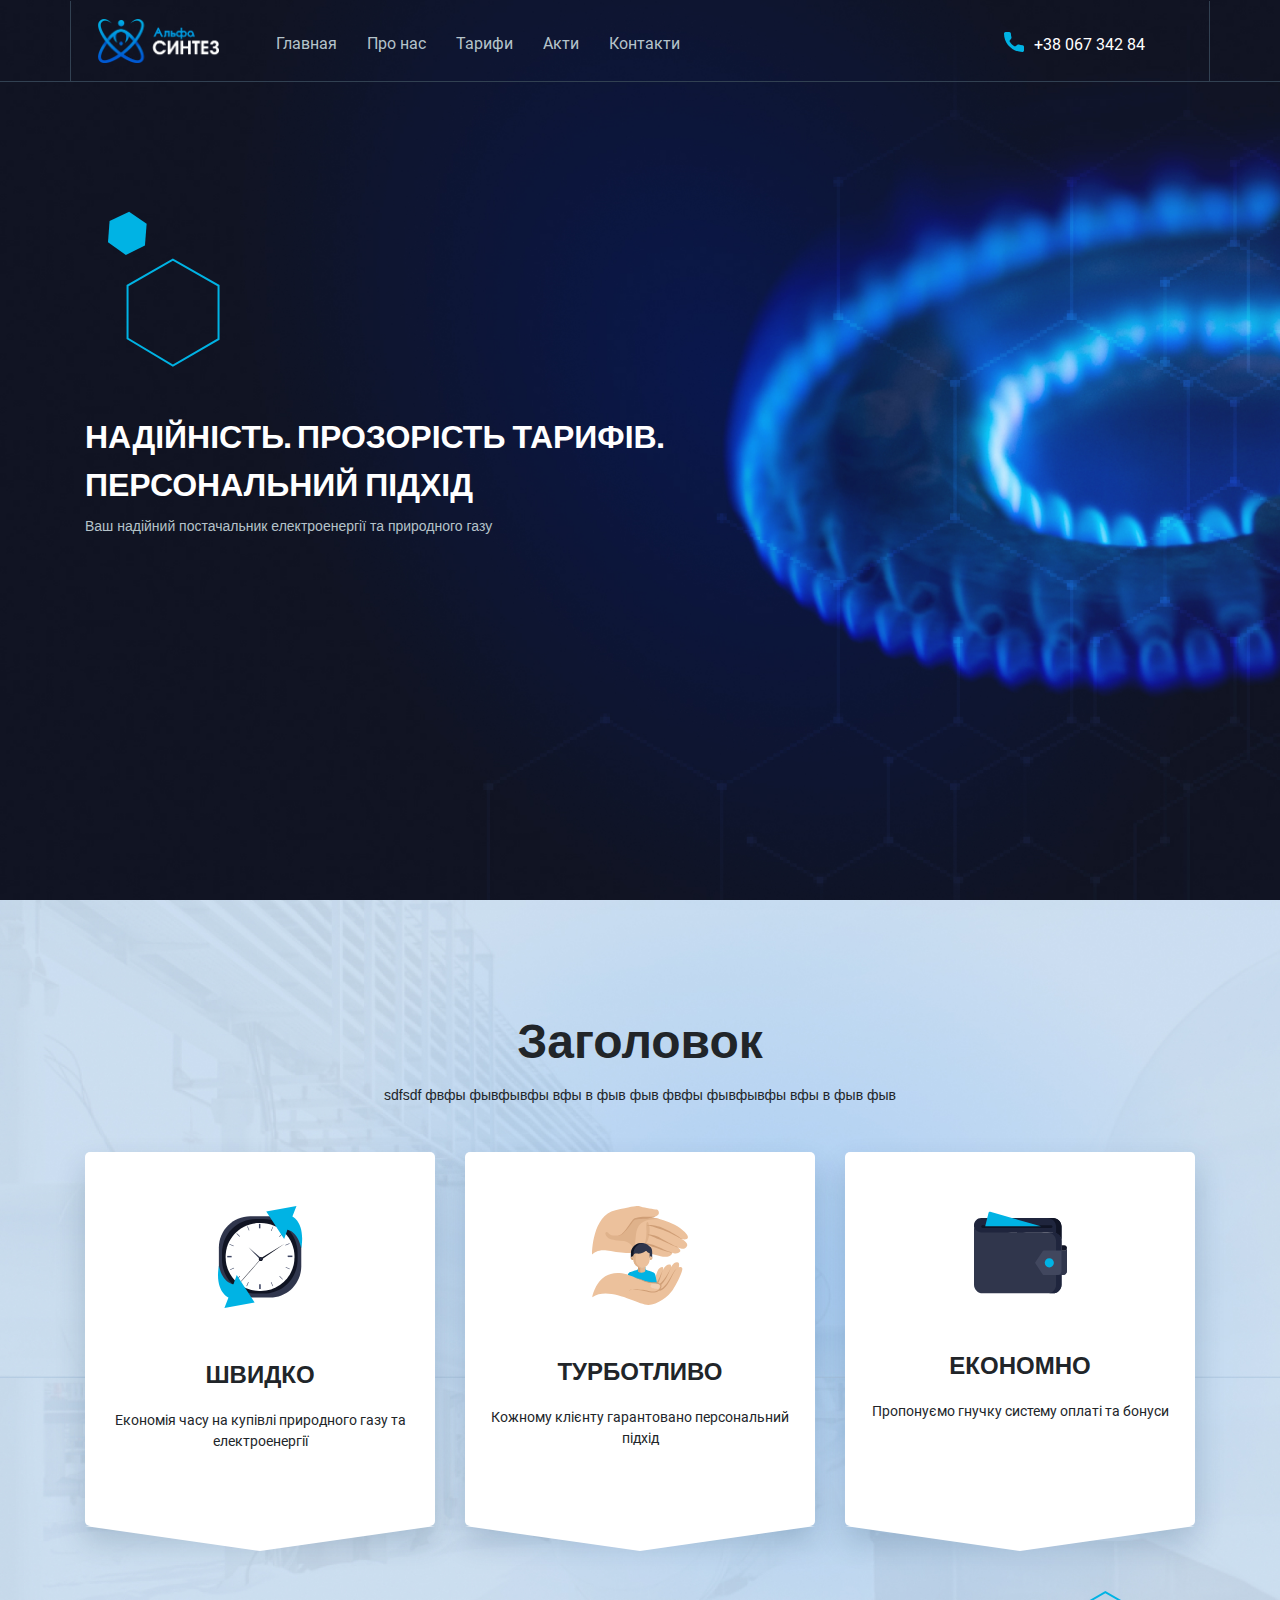
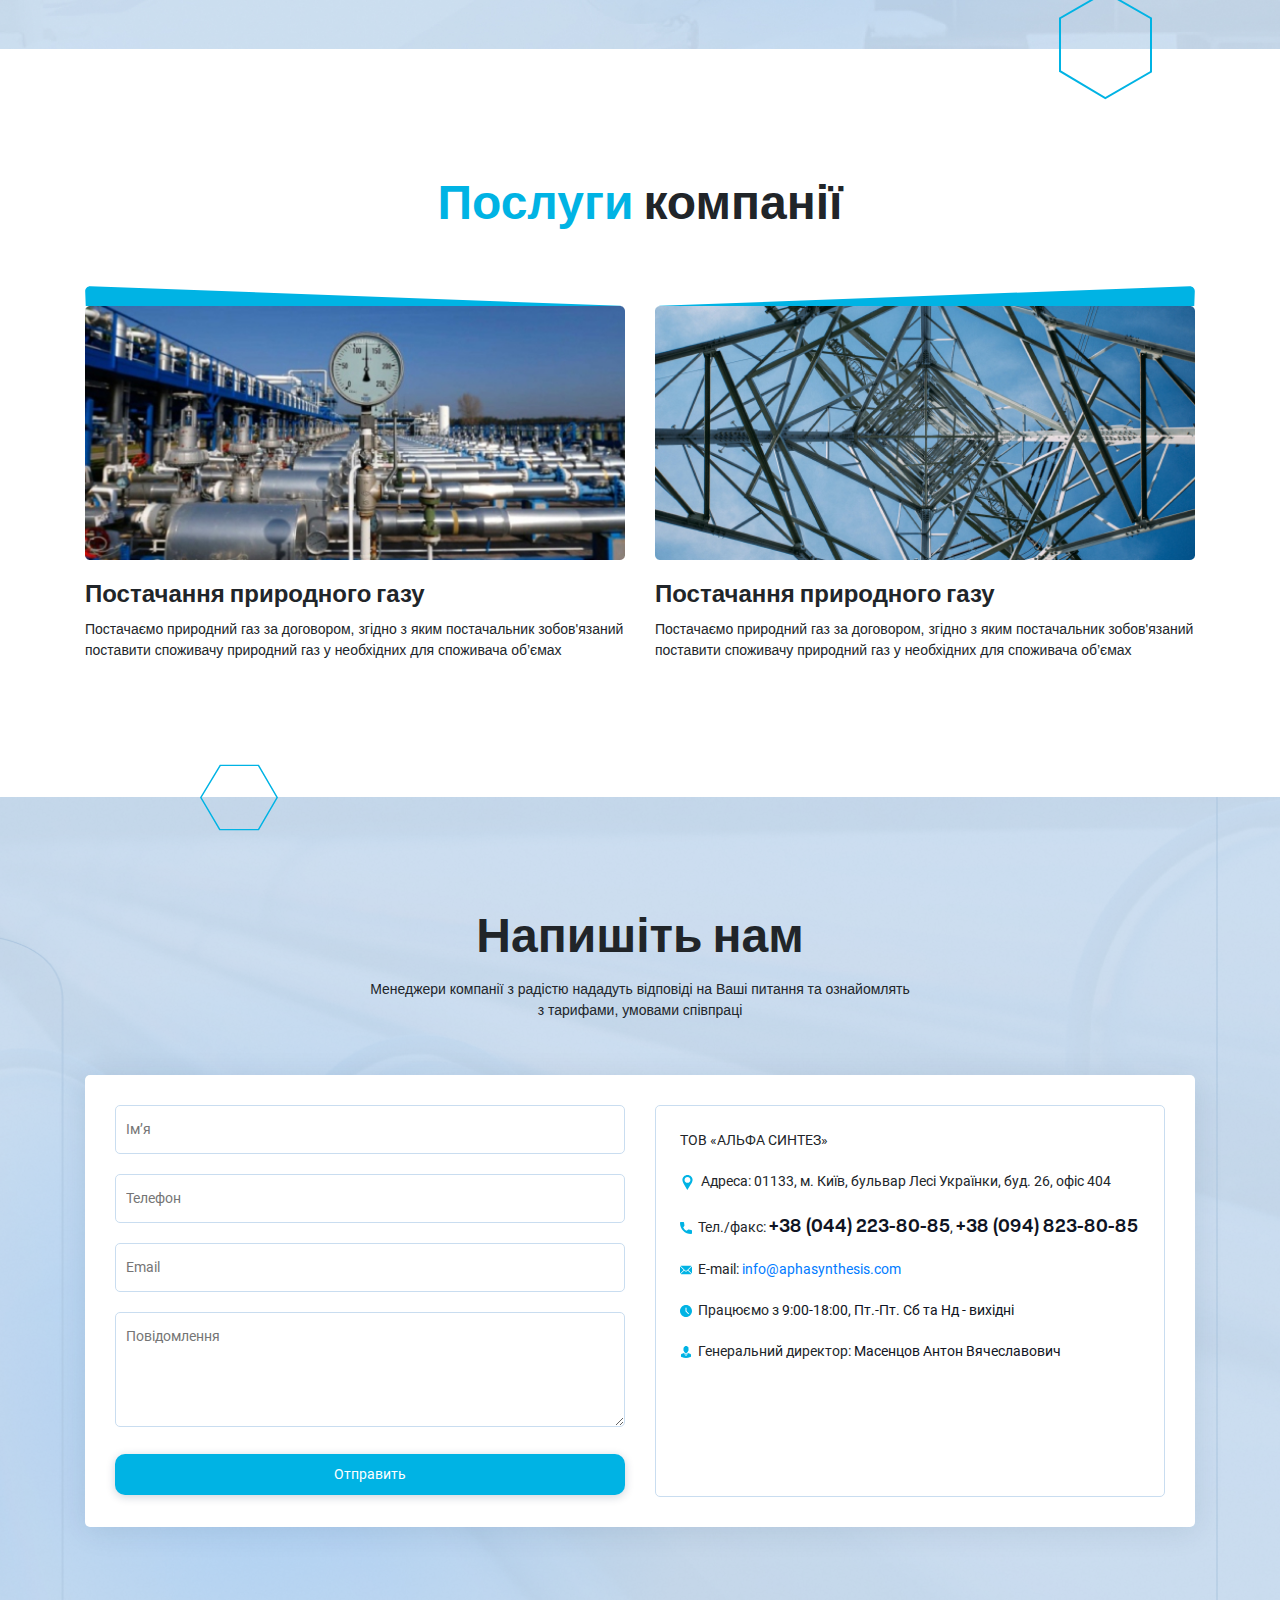
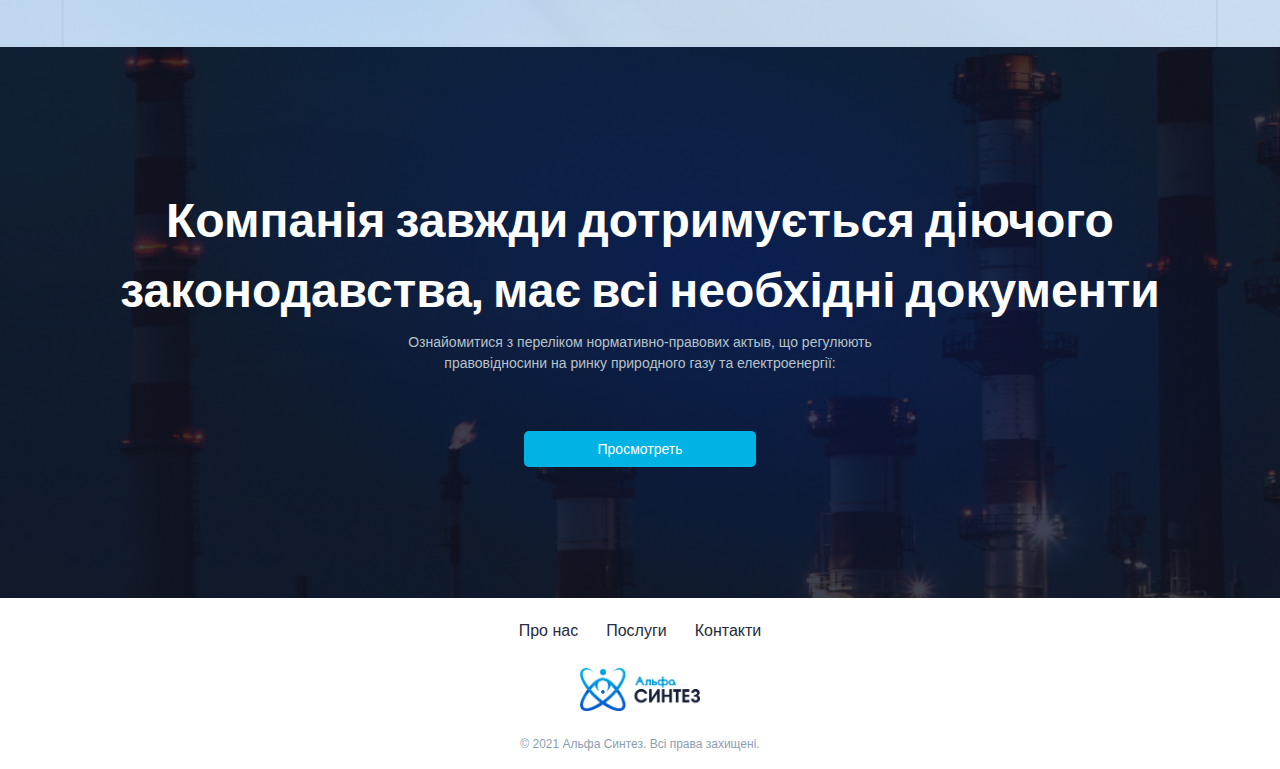
<file: index.html>
<!doctype html>
<html lang="en">
<head>
    <meta charset="UTF-8">
    <meta name="viewport"
          content="width=device-width, user-scalable=no, initial-scale=1.0, maximum-scale=1.0, minimum-scale=1.0">
    <meta http-equiv="X-UA-Compatible" content="ie=edge">
    <link rel="stylesheet" href="css/bootstrap-reboot.min.css">
    <link rel="stylesheet" href="css/bootstrap-grid.min.css">
    <link rel="stylesheet" href="css/main.css">
    <link rel="stylesheet" href="css/media.css">
    <script src="./js/jquery.js"></script>
    <script src="./js/contact-form.js"></script>
    <link rel="shortcut icon" href="./images/favicon.png" type="image/png">
    <title>Альфа Синтез | Надійний постачальник електроенергії та природного газу</title>
</head>
<body>
<header class="header position-relative">
    <div class="weird-image">
        <svg width="118" height="160" viewBox="0 0 118 160" fill="none" xmlns="http://www.w3.org/2000/svg">
            <path fill-rule="evenodd" clip-rule="evenodd"
                  d="M70.8866 51.4545L117.553 78.1166V132.766L70.8804 159.767L24.5527 132.1V78.1187L70.8866 51.4545ZM70.8902 53.7599L26.5527 79.2753V130.965L70.8965 157.447L115.553 131.612V79.2773L70.8902 53.7599Z"
                  fill="#00B3E4"/>
            <path d="M27.1278 4.75352L7.56654 14.006L5.99504 35.3257L23.8554 47.8759L42.9337 38.4941L44.6346 16.6914L27.1278 4.75352Z"
                  fill="#00B3E4"/>
        </svg>
    </div>
    <div class="container-fluid bottom-line">
        <div class="row">
            <div class="col">
                <div class="nav">
                    <p class="mobile-menu-logo-wrapper">
                        <a href="index.html" class="nav-logo">
                            <img src="images/Logo_light.png" alt="logo-nav">
                        </a>
                    </p>
                    <label for="toggle">&#9776;</label>
                    <input type="checkbox" id="toggle"/>
                    <div class="menu">
                        <a href="index.html">Главная</a>
                        <a href="company.html">Про нас</a>
                        <a href="tariffs.html">Тарифи</a>
                        <a href="acts.html">Акти</a>
                        <a href="contacts.html">Контакти</a>
                    </div>
                </div>
            </div>
        </div>
        <div class="container left-right-line">
            <div class="row main-menu align-items-center">
                <div class="col-2">
                    <div class="logo-block">
                        <a href="index.html" class="logo-link">
                            <img src="./images/Logo_light.png" alt="logo">
                        </a>
                    </div>
                </div>
                <div class="col-6">
                    <nav class="header-nav">
                        <li class="header-nav__item">
                            <a href="index.html" class="header-nav__link">Главная</a>
                        </li>
                        <li class="header-nav__item">
                            <a href="company.html" class="header-nav__link">Про нас</a>
                        </li>
                        <li class="header-nav__item">
                            <a href="tariffs.html" class="header-nav__link">Тарифи</a>
                        </li>
                        <li class="header-nav__item">
                            <a href="acts.html" class="header-nav__link">Акти</a>
                        </li>
                        <li class="header-nav__item">
                            <a href="contacts.html" class="header-nav__link">Контакти</a>
                        </li>
                    </nav>
                </div>
                <div class="col-2 offset-2 offset-md-1 col-md-3 col-lg-2 offset-lg-2">
                    <div class="phone-block">
                        <span class="phone-block__phone-number"><a href="tel:+3806734284">+38 067 342 84</a></span>
                    </div>
                </div>
                <!--                <div class="col-1">-->
                <!--                    <div class="search-block">-->
                <!--                        <svg width="20" height="20" viewBox="0 0 20 20" fill="none" xmlns="http://www.w3.org/2000/svg">-->
                <!--                            <g clip-path="url(#clip0)">-->
                <!--                                <path d="M8.80758 0C3.95121 0 0 3.95121 0 8.80758C0 13.6642 3.95121 17.6152 8.80758 17.6152C13.6642 17.6152 17.6152 13.6642 17.6152 8.80758C17.6152 3.95121 13.6642 0 8.80758 0ZM8.80758 15.9892C4.8477 15.9892 1.62602 12.7675 1.62602 8.80762C1.62602 4.84773 4.8477 1.62602 8.80758 1.62602C12.7675 1.62602 15.9891 4.8477 15.9891 8.80758C15.9891 12.7675 12.7675 15.9892 8.80758 15.9892Z" fill="#00B3E4"/>-->
                <!--                                <path d="M19.7618 18.6122L15.1005 13.951C14.7829 13.6333 14.2685 13.6333 13.9509 13.951C13.6333 14.2683 13.6333 14.7832 13.9509 15.1006L18.6122 19.7618C18.771 19.9206 18.9789 20 19.187 20C19.3949 20 19.603 19.9206 19.7618 19.7618C20.0794 19.4445 20.0794 18.9296 19.7618 18.6122Z" fill="#00B3E4"/>-->
                <!--                            </g>-->
                <!--                            <defs>-->
                <!--                                <clipPath id="clip0">-->
                <!--                                    <rect width="20" height="20" fill="white"/>-->
                <!--                                </clipPath>-->
                <!--                            </defs>-->
                <!--                        </svg>-->

                <!--                    </div>-->
                <!--                </div>-->
                <!--                <div class="col-1">-->
                <!--                    <div class="select-lang">-->
                <!--                        <span class="select-lang__item">EN</span>-->
                <!--                    </div>-->
                <!--                </div>-->
            </div>
        </div>
    </div>
    <div class="container">
        <div class="row no-gutters align-items-center">
            <div class="col-9 col-md-12">
                <h1 class="header-heading">НАДІЙНІСТЬ. ПРОЗОРІСТЬ ТАРИФІВ. <br>ПЕРСОНАЛЬНИЙ ПІДХІД</h1>
                <p class="header-descripntion">
                    Ваш надійний постачальник електроенергії та природного газу
                </p>
            </div>
        </div>
    </div>
</header>
<div class="main">
    <section class="section advantages">
        <div class="container">
            <div class="row justify-content-center">
                <div class="col col-md-6">
                    <h2 class="advantages-heading">Заголовок</h2>
                </div>
            </div>
            <div class="row justify-content-center">
                <div class="col col-md-6">
                    <p class="advantages__description">sdfsdf фвфы фывфывфы вфы в фыв фыв фвфы фывфывфы вфы в фыв
                        фыв</p>
                </div>
            </div>
            <div class="row justify-content-md-center">
                <div class="container">
                    <div class="advantages-list">
                        <div class="row">
                            <div class="col-12 col-md-4 d-flex">
                                <div class="advantage-list__item">
                                    <svg width="85" height="102" viewBox="0 0 85 102" fill="none"
                                         xmlns="http://www.w3.org/2000/svg">
                                        <path d="M51.5707 91.6017H32.5693H32.2519C14.9169 91.6017 0.864868 77.5497 0.864868 60.2147V41.7029C0.864868 24.3678 14.9169 10.3158 32.2519 10.3158H32.5693H51.5707H51.888C69.223 10.3158 83.2751 24.3678 83.2751 41.7029V60.2147C83.2751 77.5497 69.223 91.6017 51.888 91.6017H51.5707Z"
                                              fill="#30364D"/>
                                        <path d="M45.614 87.585H38.0018C19.2234 87.585 4 72.3615 4 53.5831V47.0018C4 28.2234 19.2225 13 38.0018 13H45.614C64.3924 13 79.6158 28.2234 79.6158 47.0018V53.5831C79.6158 72.3615 64.3933 87.585 45.614 87.585Z"
                                              fill="#101423"/>
                                        <path d="M42.8796 84.9234H41.2612C22.6905 84.9234 7.63568 69.8686 7.63568 51.2978V50.6187C7.63568 32.048 22.6905 16.9932 41.2612 16.9932H42.8796C61.4504 16.9932 76.5052 32.048 76.5052 50.6187V51.2978C76.5052 69.8686 61.4504 84.9234 42.8796 84.9234Z"
                                              fill="white"/>
                                        <path d="M42.389 17.895H40.9411V22.3267H42.389V17.895Z" fill="#3D4563"/>
                                        <path d="M64.4716 27.2152L61.168 30.5187L61.5444 30.895L64.8479 27.5915L64.4716 27.2152Z"
                                              fill="#3D4563"/>
                                        <path d="M61.7623 70.084L61.386 70.4603L64.5021 73.5756L64.8784 73.1992L61.7623 70.084Z"
                                              fill="#3D4563"/>
                                        <path d="M21.6308 70.1178L18.5213 73.2281L18.8977 73.6044L22.0072 70.4941L21.6308 70.1178Z"
                                              fill="#3D4563"/>
                                        <path d="M18.8685 27.2492L18.4923 27.6256L21.6084 30.7409L21.9847 30.3645L18.8685 27.2492Z"
                                              fill="#3D4563"/>
                                        <path d="M29.6919 20.1853L29.1987 20.3854L30.8551 24.4682L31.3482 24.2682L29.6919 20.1853Z"
                                              fill="#3D4563"/>
                                        <path d="M11.5874 38.1018L11.3898 38.5959L15.5795 40.2714L15.7771 39.7772L11.5874 38.1018Z"
                                              fill="#3D4563"/>
                                        <path d="M15.8881 61.8519L11.9855 63.6237L12.2055 64.1083L16.1081 62.3366L15.8881 61.8519Z"
                                              fill="#3D4563"/>
                                        <path d="M30.203 76.1121L28.4559 80.1118L28.9436 80.3249L30.6907 76.3252L30.203 76.1121Z"
                                              fill="#3D4563"/>
                                        <path d="M53.3515 76.1034L52.8646 76.3184L54.5971 80.2422L55.0839 80.0273L53.3515 76.1034Z"
                                              fill="#3D4563"/>
                                        <path d="M67.8168 61.0677L67.6107 61.5583L71.5705 63.2213L71.7766 62.7306L67.8168 61.0677Z"
                                              fill="#3D4563"/>
                                        <path d="M71.4306 37.2585L67.2786 39.049L67.4893 39.5377L71.6413 37.7472L71.4306 37.2585Z"
                                              fill="#3D4563"/>
                                        <path d="M54.7557 20.6438L52.9406 24.6826L53.426 24.9008L55.2411 20.862L54.7557 20.6438Z"
                                              fill="#3D4563"/>
                                        <path d="M74.3808 49.5596H69.6917V51.0918H74.3808V49.5596Z" fill="#3D4563"/>
                                        <path d="M42.7399 78.213H41.1624V83.0418H42.7399V78.213Z" fill="#3D4563"/>
                                        <path d="M13.6412 49.8914H9.23492V51.3311H13.6412V49.8914Z" fill="#3D4563"/>
                                        <path d="M42.6671 52.8262L22.9461 75.2722L23.2771 75.563L42.9981 53.117L42.6671 52.8262Z"
                                              fill="#101423"/>
                                        <path d="M42.0881 51.2762L30.5211 41.1272L40.9928 52.3668C40.7136 53.0668 40.855 53.8954 41.4199 54.4639C42.1787 55.2282 43.4136 55.2318 44.1779 54.473C44.9422 53.7141 44.9458 52.4793 44.1869 51.715C43.6203 51.1456 42.7907 50.9996 42.0881 51.2762Z"
                                              fill="#30364C"/>
                                        <path d="M43.5015 52.4086C43.8814 52.7903 43.8787 53.4077 43.497 53.7876C43.1153 54.1675 42.4979 54.1648 42.118 53.7831C41.7381 53.4014 41.7408 52.784 42.1225 52.4041C42.5051 52.0251 43.1225 52.0269 43.5015 52.4086Z"
                                              fill="#636363"/>
                                        <path d="M44.7418 52.7639L66.6055 37.7091L43.9077 51.4629C43.283 51.0422 42.4435 51.0041 41.768 51.4357C40.8605 52.015 40.5948 53.2208 41.1751 54.1284C41.7553 55.0359 42.9612 55.3016 43.8687 54.7213C44.5442 54.2889 44.8633 53.5092 44.7418 52.7639Z"
                                              fill="#101423"/>
                                        <path d="M43.3347 53.9054C42.8805 54.1955 42.2776 54.0622 41.9884 53.6089C41.6982 53.1547 41.8315 52.5518 42.2848 52.2626C42.7381 51.9724 43.3411 52.1057 43.6312 52.559C43.9213 53.0123 43.7889 53.6153 43.3347 53.9054Z"
                                              fill="#30364C"/>
                                        <path d="M48.2614 5.45527L66.1486 33.077L69.4234 23.6652C69.4234 23.6652 79.4798 24.6335 83.2796 42.2713C87.6632 16.4501 74.3918 10.5424 74.3918 10.5424L78.4834 0L48.2614 5.45527Z"
                                              fill="#00B3E4"/>
                                        <path d="M36.6228 96.5448L18.7357 68.923L15.4609 78.3349C15.4609 78.3349 4.64738 77.3657 0.848545 59.7288C-3.53507 85.549 10.4925 91.4576 10.4925 91.4576L6.40083 102L36.6228 96.5448Z"
                                              fill="#00B3E4"/>
                                    </svg>
                                    <h3 class="advantage-list__item-heading">ШВИДКО</h3>
                                    <p class="advantage-list__item-text">
                                        Економія часу на купівлі природного газу та електроенергії
                                    </p>
                                </div>
                            </div>
                            <div class="col-12 col-md-4 d-flex">
                                <div class="advantage-list__item">
                                    <svg width="96" height="99" viewBox="0 0 96 99" fill="none"
                                         xmlns="http://www.w3.org/2000/svg">
                                        <path d="M0.000143351 48.4124C0.000143351 48.4124 -0.275877 9.54097 23.3959 4.19348C47.0639 -1.15769 46.0114 -0.21185 49.2316 0.730309C52.4519 1.67247 62.4072 3.24764 64.6926 3.56415C66.9781 3.88066 70.0806 10.4868 58.9808 11.2744C58.9808 11.2744 81.5227 14.2738 92.7697 26.084C100.116 33.7942 92.8507 34.0003 89.5862 33.0213C89.5862 33.0213 99.6261 38.0266 92.9868 42.2994C90.164 44.1175 84.3896 40.5476 84.3896 40.5476C84.3896 40.5476 92.7145 45.0339 85.2067 47.3157C83.4916 47.8346 80.3082 46.6863 80.3082 46.6863C80.3082 46.6863 80.1536 50.7788 72.9623 50.8009C67.9019 50.812 56.7284 45.7442 48.9409 46.5281C41.1497 47.3157 30.1676 47.415 18.8249 45.0339C7.08106 42.5644 3.21305 46.0533 0.000143351 48.4124Z"
                                              fill="#ECC19C"/>
                                        <path d="M38.8053 38.5639C40.3437 40.095 40.8479 41.6591 41.3153 43.6833C41.1828 43.1054 41.7716 42.259 41.9667 41.7106C43.4535 37.4672 43.3873 32.5687 44.013 28.1597C44.5503 24.3616 45.82 19.706 49.0623 17.2292C52.0839 14.9253 55.9703 13.6851 59.7978 13.501C61.4613 13.4201 63.1248 13.3281 64.7883 13.306C65.6716 13.2913 66.5512 13.3612 67.4308 13.3649C68.0417 13.3686 68.6342 13.6262 69.2341 13.5746C67.9497 12.9821 66.4408 12.8386 65.068 12.5074C63.4082 12.1062 61.741 11.7161 60.0444 11.4732C57.8914 11.164 55.709 11.4695 53.545 11.683C51.3294 11.9038 49.0623 12.1614 46.8726 12.3417C45.0582 12.4926 43.5419 12.5662 42.0145 13.6556C38.9047 15.8675 37.4878 19.706 35.4857 22.7607C33.6529 25.5504 29.45 29.3669 25.8396 29.5288C23.9958 29.6098 21.2318 29.7422 19.469 29.2454C18.6446 29.0135 17.6509 28.2812 16.9995 27.7365C16.3922 27.2286 15.5347 25.6681 14.519 25.981C11.468 26.9195 15.3065 31.4131 16.5431 32.3589C18.409 33.7869 21.0184 33.8421 23.2781 34.1733C26.1635 34.5966 29.1003 34.5414 31.9857 34.9793C34.3374 35.3437 36.9578 36.7238 38.8053 38.5639Z"
                                              fill="#DFB28B"/>
                                        <path d="M26.4726 29.7495C26.4726 29.7495 26.6419 29.7053 26.9584 29.6207C27.2639 29.5213 27.6945 29.3557 28.2134 29.0613C29.2549 28.4798 30.5725 27.3794 31.9232 25.8594C33.2849 24.3468 34.6944 22.433 36.1371 20.3353C36.8585 19.2827 37.6056 18.1933 38.3637 17.0855C39.1329 15.9778 39.891 14.8442 40.8258 13.7512C41.2748 13.2102 41.952 12.6213 42.6881 12.3159C43.4021 11.9994 44.116 11.8117 44.819 11.6497C46.2285 11.3479 47.6013 11.186 48.9225 11.0425C50.2437 10.9247 51.5135 10.8364 52.7096 10.8106C53.902 10.7959 55.0318 10.7775 56.0734 10.7628C58.149 10.7407 59.8751 10.7002 61.0859 10.6266C62.3004 10.5567 63.0034 10.4757 63.0034 10.4757L63.0586 10.656C63.0586 10.656 62.4256 10.9762 61.2368 11.359C60.0518 11.7491 58.3073 12.1466 56.1985 12.4152C55.1459 12.5404 54.005 12.6692 52.8052 12.7428C51.6055 12.8311 50.3394 12.8458 49.0476 12.8937C47.7522 12.9194 46.4199 12.9746 45.1244 13.166C44.4804 13.2617 43.8437 13.4016 43.2732 13.6113C42.7138 13.8174 42.2943 14.1192 41.8453 14.6087C40.9546 15.5582 40.1376 16.6623 39.3316 17.7259C38.522 18.8006 37.727 19.8605 36.9578 20.8836C35.39 22.9188 33.8406 24.7737 32.3648 26.2422C30.8927 27.7106 29.4758 28.7705 28.3606 29.3115C27.8086 29.5876 27.3338 29.7384 27.0099 29.8231C26.6898 29.8893 26.5205 29.9261 26.5205 29.9261L26.4726 29.7495Z"
                                              fill="#CF9E76"/>
                                        <path d="M60.4971 47.9892C60.1254 47.9413 59.7316 47.934 59.4003 47.8383C58.76 47.6616 58.1269 47.4261 57.4755 47.2678C53.8946 46.3993 49.8831 46.0717 46.2175 46.6937C45.6801 46.7857 44.4583 46.7011 44.0277 46.9145C46.8505 45.5197 49.1433 44.4708 50.6706 41.6738C51.8263 39.5576 52.8972 37.342 53.4566 35.2111C54.2663 32.1049 54.4098 28.5203 54.5166 25.3148C54.557 24.034 53.6259 16.5556 55.2563 16.022C56.5849 15.5951 57.4939 21.3805 57.5602 22.1534C57.9393 26.625 56.7652 32.7637 54.7742 36.7973C53.9461 38.4756 52.4556 40.128 52.4519 42.0786C52.4482 43.3446 53.1733 44.3162 54.2369 45.0008C55.4587 45.7847 56.8867 46.4324 58.2447 46.9624C59.2494 47.3561 60.2431 47.6984 61.211 48.1769C60.9976 48.0738 60.751 48.0223 60.4971 47.9892Z"
                                              fill="#DFB28B"/>
                                        <path d="M89.5274 33.0987C89.5274 33.0987 87.54 31.8473 84.4375 30.1691C81.3239 28.5203 77.1358 26.3858 72.782 24.6487C71.6926 24.2144 70.5885 23.828 69.5102 23.4378C68.4171 23.0845 67.3424 22.7349 66.3009 22.4C65.2594 22.0872 64.262 21.7412 63.3125 21.4321C62.352 21.1634 61.4503 20.8837 60.6149 20.6187C59.7684 20.42 58.9918 20.2102 58.2999 20.0225C57.6117 19.8054 56.9934 19.7428 56.4929 19.6066C55.4808 19.3932 54.892 19.2349 54.892 19.2349L54.8993 19.0472C54.8993 19.0472 55.4955 18.9883 56.5555 18.9442C57.0817 18.9295 57.7368 18.8522 58.4692 18.9295C59.2053 18.981 60.037 19.0435 60.9461 19.1392C61.8404 19.2791 62.8046 19.4631 63.8241 19.6692C64.8398 19.89 65.8814 20.2139 66.9634 20.5341C68.0196 20.9168 69.1053 21.3364 70.191 21.7927C71.2546 22.2896 72.3587 22.7496 73.4297 23.2722C74.4933 23.8022 75.579 24.2917 76.6058 24.8511C77.64 25.3884 78.6557 25.9257 79.62 26.4778C81.5668 27.5451 83.3076 28.6565 84.7982 29.606C87.7645 31.5308 89.6414 32.9441 89.6414 32.9441L89.5274 33.0987Z"
                                              fill="#CF9E76"/>
                                        <path d="M85.6041 41.4198C85.6041 41.4198 85.1146 41.2358 84.2534 40.9156C83.4033 40.5733 82.152 40.1869 80.713 39.5318C79.988 39.2226 79.2041 38.8841 78.3723 38.5234C77.5369 38.1701 76.6941 37.7432 75.7998 37.3346C74.0295 36.5029 72.1379 35.6159 70.2499 34.729C69.2967 34.3205 68.3398 33.9083 67.4013 33.5071C66.4628 33.1023 65.5391 32.7195 64.6337 32.3883C63.7394 32.024 62.8929 31.6265 62.087 31.2732C61.2626 30.9677 60.4897 30.6622 59.7757 30.3641C59.0617 30.066 58.4103 29.7716 57.8031 29.617C57.2069 29.4257 56.6843 29.249 56.25 29.0871C55.3851 28.7853 54.8809 28.5755 54.8809 28.5755L54.9067 28.3878C54.9067 28.3878 55.4366 28.3805 56.3714 28.432C56.8425 28.4467 57.413 28.4872 58.0717 28.5424C58.7379 28.5718 59.4592 28.7227 60.2358 28.9215C61.0197 29.1018 61.8661 29.3189 62.7568 29.5655C63.6327 29.8342 64.5196 30.2096 65.4434 30.585C66.3598 30.9788 67.2946 31.402 68.1963 31.9172C69.109 32.403 70.0364 32.8962 70.9639 33.393C74.6331 35.4135 78.2545 37.4671 80.9927 38.9356C82.3471 39.7084 83.5652 40.209 84.3786 40.6248C85.203 41.0223 85.6741 41.2468 85.6741 41.2468L85.6041 41.4198Z"
                                              fill="#CF9E76"/>
                                        <path d="M80.2824 46.7746C80.2824 46.7746 79.8371 46.6937 79.0605 46.5538C78.6704 46.4802 78.1994 46.3956 77.6583 46.2925C77.1173 46.2005 76.5248 45.9944 75.8624 45.8251C74.5301 45.4829 73.0138 45.0118 71.4202 44.456C69.8082 43.9224 68.1263 43.2967 66.426 42.7042C64.7294 42.1301 63.0328 41.556 61.4429 41.0186C60.659 40.7353 59.9119 40.4151 59.209 40.1317C58.4987 39.8667 57.8288 39.598 57.2142 39.3331C56.5996 39.0718 56.0439 38.8104 55.5323 38.6412C55.0281 38.4498 54.5828 38.2731 54.2221 38.1112C53.4898 37.8094 53.0739 37.5996 53.0739 37.5996L53.107 37.4156C53.107 37.4156 53.567 37.4083 54.3694 37.4635C55.168 37.515 56.3567 37.5628 57.6816 37.8941C58.3514 38.0376 59.0765 38.2106 59.8383 38.413C60.6038 38.6044 61.3693 38.8951 62.1679 39.1822C62.9555 39.5023 63.7799 39.8115 64.5748 40.1979C65.3808 40.566 66.2015 40.9377 67.0223 41.3094C68.6637 42.0307 70.294 42.7889 71.8361 43.4403C73.3781 44.1027 74.8098 44.721 76.0574 45.1811C76.6867 45.4129 77.2425 45.6705 77.7724 45.8178C78.2987 45.976 78.7551 46.1122 79.1341 46.2263C79.8886 46.4545 80.3192 46.5869 80.3192 46.5869L80.2824 46.7746Z"
                                              fill="#CF9E76"/>
                                        <path d="M0.294556 91.1866C0.294556 91.1866 0.312958 91.0835 0.349761 90.8958C1.04534 87.3848 8.79607 53.4855 46.3279 72.9985C46.3279 72.9985 55.6575 75.9464 59.209 75.8765C62.6942 75.8102 63.9529 68.8471 65.4324 65.1263C66.9118 61.4055 70.0806 60.7099 70.8461 61.2804C71.6116 61.8508 70.6547 64.6515 70.6547 64.6515C70.6547 64.6515 73.5695 57.2725 78.1257 58.5606C79.6678 58.9949 78.8839 61.7919 78.8839 61.7919C78.8839 61.7919 81.5926 55.2373 85.9832 56.4776C87.9743 57.0407 86.7524 61.4497 86.7524 61.4497C86.7524 61.4497 89.1299 60.2315 90.1972 62.1379C91.5184 64.5007 84.0326 79.0195 80.7388 84.0026C76.753 90.031 65.2925 99.0404 56.3162 98.9999C45.7501 98.952 17.684 79.785 0.294556 91.1866Z"
                                              fill="#ECC19C"/>
                                        <path d="M65.3173 78.6568C65.2863 78.5012 63.3964 69.0069 63.3756 68.9093C63.1486 67.8104 62.5337 66.9685 61.6311 66.4262C61.09 66.0998 60.7828 66.0478 60.4319 65.9399C60.6785 66.0261 55.9093 64.3593 53.9874 63.6876C53.6071 63.5571 53.3516 63.1995 53.3516 62.7974V60.824C50.8832 62.0582 48.2948 61.9803 45.9972 60.859V62.7974C45.9972 63.1995 45.7417 63.5572 45.3614 63.6876C45.0905 63.7805 46.3426 63.3511 42.7122 64.5959H42.7097C42.7098 64.5962 42.7099 64.5965 42.7099 64.5965L42.7097 64.5969L38.9196 65.9399C38.7446 65.9916 38.399 66.0936 38.421 66.087C37.5193 66.4233 36.7375 67.0619 36.2994 67.9549C35.9961 68.57 36.0861 68.354 34.6144 75.7416C34.0694 78.5635 33.9491 78.769 34.0173 79.3995C34.2069 81.1617 36.0195 80.9778 36.0686 80.9992C39.5441 80.9992 50.0171 80.9992 49.6873 80.9992C49.7238 80.9992 51.2901 80.9992 51.1928 80.9992C53.6129 80.9992 62.1927 80.9992 63.2825 80.9992C63.3019 80.9927 65.6728 81.1731 65.3173 78.6568Z"
                                              fill="#00B3E4"/>
                                        <path d="M36.2476 78.6568L38.1892 68.0238C38.1623 68.153 38.3333 66.6016 39.7929 65.6304C38.1628 66.208 38.6681 65.9769 38.167 66.1916C37.221 66.6188 36.4875 67.3447 36.1258 68.3675C35.981 68.7783 36.0749 68.4172 34.6145 75.7415C34.0695 78.5634 33.9493 78.7692 34.0174 79.3994C34.207 81.1616 36.0196 80.9777 36.0687 80.9991C36.2847 80.9991 38.0156 80.9991 38.2823 80.9991C36.7205 80.9992 36.0456 80.0858 36.2476 78.6568Z"
                                              fill="#03A5D1"/>
                                        <path d="M45.9972 60.5186C45.9972 66.0234 45.9972 59.8915 45.9973 64.2272H45.9996V64.3597C45.9996 65.2405 46.5622 66.0234 47.3973 66.303C48.7376 66.7518 50.4584 66.8029 51.9514 66.303C52.7866 66.0234 53.3491 65.2406 53.3491 64.3597V64.2272H53.3514C53.3514 63.3645 53.3515 60.98 53.3515 60.5186C50.9689 61.789 48.2822 61.737 45.9972 60.5186Z"
                                              fill="#E2B792"/>
                                        <path d="M48.2137 64.9632H48.2109C48.2107 60.3544 48.2108 61.89 48.2107 61.5682C47.4467 61.4151 46.7017 61.1521 45.9971 60.7764C45.9971 66.2812 45.9971 59.8915 45.9972 64.2272H45.9996V64.3597C45.9996 65.2405 46.5621 66.0234 47.3972 66.303C47.8103 66.4413 48.2464 66.5412 48.6992 66.599C48.1363 65.8347 48.2223 65.0217 48.2137 64.9632Z"
                                              fill="#CF9E76"/>
                                        <path d="M49.4742 37.0104C43.7543 37.0323 38.9252 41.7018 38.9252 47.6342V51.6604H60.1757C60.1757 47.845 60.1757 49.0505 60.1757 45.6371C60.1757 41.523 57.6446 40.5753 57.6446 40.5753C54.4969 36.6941 49.4784 37.0104 49.4784 37.0104"
                                              fill="#30364C"/>
                                        <path d="M50.9096 37.0739C44.427 36.3359 39.1516 41.2288 38.9342 47.2155C38.9174 47.646 38.9287 47.4849 38.9252 51.6604H41.4563V47.6342C41.4563 42.1383 45.6165 37.6548 50.9096 37.0739Z"
                                              fill="#101423"/>
                                        <path d="M41.5422 50.396C40.2095 49.9212 38.7628 50.8043 38.7628 52.0929C38.7628 53.3811 40.2093 54.2647 41.5422 53.7897V50.396Z"
                                              fill="#E2B792"/>
                                        <path d="M57.5587 50.396C58.8914 49.9212 60.3381 50.8043 60.3381 52.0929C60.3381 53.3811 58.8916 54.2647 57.5587 53.7897V50.396Z"
                                              fill="#ECC19C"/>
                                        <path d="M38.9574 51.3126C38.1789 52.7905 39.818 54.4041 41.5422 53.7898V52.2292C40.5367 52.5874 39.4124 52.1765 38.9574 51.3126Z"
                                              fill="#CF9E76"/>
                                        <path d="M57.5587 52.2292V53.7898C59.2828 54.4041 60.9219 52.7906 60.1435 51.3126C59.818 51.9309 58.5646 52.5876 57.5587 52.2292Z"
                                              fill="#DFB28B"/>
                                        <path d="M57.2794 47.0337C57.4858 47.0537 57.6446 47.2249 57.6446 47.4323C57.6446 54.2471 57.6491 53.7326 57.6332 54.0494C57.5282 56.1221 56.6417 58.0253 55.1999 59.432C50.1476 64.3581 41.7168 60.8646 41.4632 53.9547C41.4513 53.6501 41.4563 50.1204 41.4563 50.1304C41.4563 48.5434 42.8647 47.3325 44.4355 47.5593C46.9094 47.9164 50.5204 47.7777 53.6712 45.0844C53.9949 44.8077 54.4863 44.8971 54.6931 45.2694C55.0835 45.9725 55.8598 46.8967 57.2794 47.0337Z"
                                              fill="#ECC19C"/>
                                        <path d="M43.6779 53.9548C43.6677 53.6935 43.6699 48.9122 43.6707 47.5615C42.4352 47.7469 41.4564 48.8076 41.4564 50.1305C41.4564 50.1205 41.4514 53.6501 41.4633 53.9548C41.6502 59.0495 46.2825 62.2861 50.7284 61.661C47.0779 61.1563 43.8337 58.2011 43.6779 53.9548Z"
                                              fill="#DFB28B"/>
                                        <path d="M62 77L65 77.5C66.1667 79 68.6 82.2 69 83C69.5 84 69 85 68 86C67 87 65 87.5 64 88C63 88.5 60 89 57 89.5H57C54 90 55.5 89.5 50.5 89.5C45.5 89.5 41 88.5 38.5 88C36.5 87.6 32.3333 85.1666 30.5 84C27.6667 79.3333 23.4 68.8 29 68C34.6 67.2 43 71.3333 46.5 73L50 74L52 75L55.5 76L57.5 76.5C58 76.6666 59.1 77 59.5 77H62Z"
                                              fill="#ECC19C"/>
                                        <path d="M59.8015 77.7682C59.8015 77.7682 57.7516 80.0758 59.0139 81.3602C61.0087 83.3843 66.2568 83.2408 66.2568 83.2408C66.2568 83.2408 69.1569 80.5542 66.8236 78.254C65.5943 77.0395 59.8015 77.7682 59.8015 77.7682Z"
                                              fill="#F0D0B4"/>
                                        <path d="M35.9899 84.3411C35.9899 84.3411 36.2328 84.2565 36.6965 84.1534C37.1602 84.032 37.8484 83.8848 38.7317 83.7486C39.615 83.6051 40.697 83.4983 41.9446 83.399C43.1922 83.3511 44.6055 83.2518 46.1402 83.3769C47.6822 83.3953 49.3347 83.6345 51.0902 83.8627C51.9735 83.94 52.8494 84.1902 53.7584 84.3743C54.6564 84.5767 55.5765 84.7828 56.5076 84.9962C57.4461 85.2428 58.3698 85.4084 59.3046 85.5115C60.2542 85.5851 61.2184 85.6256 62.1679 85.4931C64.0559 85.2759 65.9586 84.5141 67.1658 83.0751C67.773 82.3758 68.2147 81.5257 68.3545 80.6387C68.3619 80.4363 68.4171 80.1493 68.3913 80.0168C68.3729 79.9027 68.3766 79.7371 68.3398 79.6671C68.3067 79.5972 68.2809 79.5273 68.2588 79.4537C68.0895 79.1188 67.7804 78.8207 67.4234 78.5667C65.8777 77.6098 63.8608 77.3265 62.0244 77.2087C61.5607 77.1866 61.0969 77.1756 60.6369 77.1793C60.129 77.1756 59.6984 77.1609 59.22 77.1241C58.2557 77.021 57.3541 76.8591 56.4892 76.6603C54.7594 76.2555 53.1695 75.7403 51.7269 75.2177C48.8341 74.1761 46.5266 73.072 44.9073 72.3212C43.3026 71.541 42.3826 71.0957 42.3826 71.0957C42.3826 71.0957 43.3321 71.4711 44.9919 72.1225C46.6444 72.7886 49.1801 73.4658 51.955 74.5515C53.4014 75.0152 54.9582 75.5452 56.6548 75.8727C57.505 76.0384 58.3809 76.1561 59.2494 76.2224C59.6911 76.2371 60.1916 76.2371 60.6185 76.2445C61.0969 76.2334 61.5827 76.2371 62.0685 76.2555C64.0081 76.3733 66.069 76.5757 67.9902 77.7129C68.4539 78.0331 68.9029 78.4306 69.201 79.001C69.2672 79.1666 69.3261 79.3322 69.3776 79.5015C69.4255 79.6671 69.4181 79.7628 69.4402 79.899C69.4844 80.267 69.4181 80.4879 69.4071 80.7896C69.2451 81.9158 68.7152 82.95 67.9975 83.7891C66.5291 85.4894 64.3466 86.2954 62.2857 86.5088C61.2441 86.6377 60.21 86.5861 59.2016 86.4941C58.1821 86.369 57.1921 86.1703 56.2868 85.9237C55.3593 85.6955 54.4503 85.471 53.5597 85.2502C52.6727 85.0441 51.8189 84.7607 50.9577 84.654C49.2427 84.3669 47.6233 84.0725 46.1034 83.9989C44.5907 83.8333 43.1996 83.8443 41.963 83.8149C40.7301 83.8369 39.6481 83.8774 38.7648 83.9694C37.8815 84.0614 37.1823 84.1314 36.7149 84.2197C36.2364 84.2786 35.9899 84.3411 35.9899 84.3411Z"
                                              fill="#CF9E76"/>
                                        <path d="M70.7615 64.3019C70.7615 64.3019 69.7494 67.6583 68.6159 70.9853C68.0454 72.6488 67.4639 74.305 66.9303 75.5452C66.7978 75.8581 66.68 76.1414 66.5696 76.3954C66.4629 76.6493 66.2973 76.8959 66.1905 77.0873C65.9587 77.4737 65.8262 77.6945 65.8262 77.6945L64.6154 76.5757C64.6154 76.5757 64.7221 76.4285 64.9024 76.1746C64.9944 76.0347 65.1196 75.9133 65.2484 75.6888C65.3772 75.4606 65.5207 75.2066 65.679 74.9269C66.3193 73.8228 67.0922 72.244 67.8467 70.6725C69.3593 67.5185 70.7615 64.3019 70.7615 64.3019Z"
                                              fill="#CF9E76"/>
                                        <path d="M78.8802 61.792C78.8802 61.792 77.1578 66.4733 74.7656 70.886C74.1768 71.9901 73.5364 73.0721 72.9071 74.0769C72.2704 75.0742 71.6226 75.9796 71.0338 76.7377C70.7431 77.1168 70.4376 77.4407 70.1873 77.7425C69.9407 78.0479 69.6868 78.2871 69.4844 78.4896C69.0759 78.8907 68.8403 79.1226 68.8403 79.1226L67.7914 77.8492C67.7914 77.8492 68.0159 77.6615 68.4134 77.3303C68.6122 77.1646 68.8587 76.9696 69.1127 76.7046C69.3703 76.4433 69.6758 76.1673 69.9812 75.8324C70.5958 75.1662 71.2877 74.3529 71.987 73.4365C72.6789 72.5127 73.3929 71.508 74.059 70.4702C76.7714 66.3188 78.8802 61.792 78.8802 61.792Z"
                                              fill="#CF9E76"/>
                                        <path d="M86.7524 61.4497C86.7524 61.4497 86.2556 61.516 85.5747 62.0128C84.8938 62.4949 84.0363 63.3451 83.2009 64.508C82.3581 65.6637 81.508 67.1063 80.7057 68.7073C79.9291 70.3119 79.1194 72.0784 78.203 73.7824C76.3887 77.1977 74.243 80.499 71.9539 82.5195C70.824 83.5316 69.6353 84.1867 68.7005 84.4516C68.2368 84.5841 67.8467 84.6393 67.5817 84.6614C67.313 84.6725 67.1732 84.6835 67.1732 84.6835L67.2026 83.0347C67.2026 83.0347 67.302 83.0347 67.4823 83.0347C67.6663 83.0274 67.9387 83.0016 68.2883 82.9206C68.9802 82.7624 69.9812 82.2987 71.0448 81.4375C73.1978 79.7298 75.4796 76.6163 77.4228 73.3408C78.4165 71.7031 79.274 70.0064 80.1757 68.4202C81.0884 66.8487 82.0379 65.4392 82.969 64.324C83.8891 63.1979 84.8129 62.3882 85.5305 61.9429C86.2519 61.4828 86.7524 61.4497 86.7524 61.4497Z"
                                              fill="#CF9E76"/>
                                    </svg>

                                    <h3 class="advantage-list__item-heading">ТУРБОТЛИВО</h3>
                                    <p class="advantage-list__item-text">
                                        Кожному клієнту гарантовано персональний підхід
                                    </p>
                                </div>
                            </div>
                            <div class="col-12 col-md-4 d-flex">
                                <div class="advantage-list__item">
                                    <svg width="93" height="93" viewBox="0 0 93 93" fill="none"
                                         xmlns="http://www.w3.org/2000/svg">
                                        <path d="M78.9236 11.894C78.9212 11.894 78.919 11.8944 78.9165 11.8944C78.9165 11.8944 7.2827 11.8957 7.26617 11.8957C7.23711 11.8957 7.20987 11.898 7.18171 11.8993C3.20814 11.9447 0.000549316 15.1785 0.000549316 19.1628V20.5024C0.00127588 20.2717 0.0129009 20.9519 0.0312466 20.7256C0.362377 24.4314 3.47424 27.3368 7.26617 27.3368C7.2827 27.3368 78.9165 26.4273 78.9165 26.4273C78.9189 26.4273 78.921 27.3353 78.9236 27.3353C83.6809 27.3353 87.5515 30.2977 87.5515 35.0552V20.5225C87.5515 15.7646 83.6809 11.894 78.9236 11.894Z"
                                              fill="#1F253D"/>
                                        <path d="M78.9236 26.4266C78.9212 26.4266 78.919 26.4269 78.9165 26.4269C78.9165 26.4269 7.2827 26.4282 7.26617 26.4282C3.47424 26.4282 0.362373 23.5228 0.0312422 19.817C0.0123516 20.0502 0 20.2855 0 20.5234C0 20.5258 0.000181641 20.528 0.000181641 20.5303V58.8961V67.7494V78.6497C0.000181641 78.6522 0.000544922 78.6542 0.000544922 78.6568C0.00435937 83.4112 3.8733 87.278 8.62829 87.278H78.9236C83.6806 87.278 87.5508 83.4081 87.5515 78.6511C87.5515 78.6508 87.5515 78.6508 87.5515 78.6504V72.5193V67.7513V35.0547C87.5515 30.2971 83.6809 26.4266 78.9236 26.4266Z"
                                              fill="#30364C"/>
                                        <path d="M78.9236 26.4265C78.9212 26.4265 78.919 26.4269 78.9165 26.4269C78.9165 26.4269 76.8727 26.4269 73.4916 26.4271C78.2408 26.4369 82.1016 30.3033 82.1016 35.0548V67.7516V72.5196V78.6507C82.1016 78.6511 82.1016 78.6511 82.1016 78.6515C82.1008 83.4085 78.2306 87.2783 73.4736 87.2783H78.9234C83.6804 87.2783 87.5506 83.4085 87.5513 78.6515C87.5513 78.6511 87.5513 78.6511 87.5513 78.6507V72.5196V67.7516V35.0546C87.5515 30.2971 83.6809 26.4265 78.9236 26.4265Z"
                                              fill="#1F253D"/>
                                        <path d="M78.9236 11.894C78.9212 11.894 78.9191 11.8944 78.9165 11.8944C78.9165 11.8944 76.8727 11.8944 73.4916 11.8944C78.2408 11.9042 82.1016 15.7706 82.1016 20.522V27.0358C85.2903 28.3042 87.5513 31.4193 87.5513 35.0547V20.522C87.5515 15.7646 83.6809 11.894 78.9236 11.894Z"
                                              fill="#101425"/>
                                        <path d="M90.2754 44.5915H88.8849H81.4495H69.8394L69.8368 44.5917C69.7976 44.5917 69.7585 44.594 69.7197 44.5975C69.675 44.6013 69.631 44.6075 69.5878 44.6156C69.5825 44.6167 69.5771 44.6171 69.5718 44.6182C69.5358 44.6254 69.5006 44.6347 69.4659 44.6447C69.4586 44.6467 69.4512 44.6482 69.4439 44.6503C69.4129 44.6598 69.3827 44.6712 69.3526 44.6827C69.3413 44.687 69.3299 44.6905 69.3186 44.695C69.2935 44.7056 69.2694 44.7175 69.245 44.7293C69.2292 44.7372 69.2129 44.7441 69.1973 44.7524C69.1787 44.7624 69.1608 44.7738 69.1428 44.7847C69.1224 44.7967 69.1017 44.8084 69.0821 44.8216C69.0692 44.8303 69.057 44.8401 69.0445 44.8492C69.0211 44.8661 68.9975 44.8827 68.9749 44.9012C68.9657 44.9088 68.9573 44.9173 68.9482 44.9252C68.9241 44.9462 68.8997 44.9671 68.8768 44.99C68.8652 45.0014 68.8549 45.0143 68.8436 45.0263C68.8238 45.0476 68.8036 45.0687 68.7851 45.0914C68.7575 45.125 68.7315 45.16 68.7074 45.1962L68.7059 45.1982L61.4407 56.0968C61.39 56.1727 61.3471 56.2532 61.3132 56.3369C61.3003 56.3682 61.2899 56.3999 61.2795 56.4317C61.2765 56.4414 61.2725 56.4506 61.2696 56.4602C61.2594 56.4938 61.2516 56.5278 61.2441 56.5616C61.2421 56.5705 61.2396 56.5792 61.2378 56.5879C61.2318 56.6185 61.2278 56.6492 61.224 56.6798C61.2223 56.6929 61.2198 56.706 61.2185 56.7193C61.216 56.7445 61.2154 56.7696 61.2145 56.7948C61.2136 56.8141 61.212 56.8333 61.212 56.8528C61.212 56.8715 61.2136 56.8902 61.2143 56.9089C61.2152 56.9347 61.216 56.9607 61.2185 56.9865C61.2198 56.999 61.2221 57.0115 61.2238 57.0242C61.2278 57.0555 61.2318 57.0867 61.238 57.1178C61.2396 57.1263 61.2421 57.1347 61.2441 57.1432C61.2516 57.1775 61.2596 57.2115 61.2697 57.2455C61.2726 57.2551 61.2766 57.2644 61.2797 57.2742C61.2901 57.3058 61.3004 57.3376 61.3133 57.3688C61.3475 57.4525 61.3903 57.533 61.4412 57.6091L68.7063 68.5061L68.7074 68.5076C68.7366 68.551 68.7686 68.5924 68.8024 68.6322C68.8135 68.6452 68.8251 68.6574 68.8367 68.6699C68.86 68.6952 68.8837 68.7195 68.9088 68.743C68.9235 68.7568 68.9381 68.7702 68.953 68.7831C68.9793 68.8058 69.0069 68.8271 69.0351 68.8478C69.0478 68.857 69.0599 68.8672 69.0728 68.8759C69.1137 68.9037 69.156 68.9293 69.1998 68.9526C69.2109 68.9584 69.2223 68.9633 69.2334 68.9687C69.2683 68.9862 69.3039 69.0024 69.3404 69.0167C69.3546 69.0223 69.3687 69.0274 69.3831 69.0323C69.4178 69.0447 69.453 69.0556 69.489 69.0652C69.5037 69.0692 69.5182 69.0732 69.5331 69.0766C69.57 69.0852 69.6074 69.0917 69.6454 69.0972C69.6592 69.0992 69.6728 69.1019 69.6866 69.1035C69.7335 69.1088 69.7811 69.1117 69.8294 69.1121C69.8332 69.1121 69.837 69.1128 69.841 69.1128L69.8435 69.1126H88.9131C91.1662 69.1126 92.9993 67.2795 92.9993 65.0264V44.5918V41.8809C92.9916 43.3792 91.7754 44.5915 90.2754 44.5915Z"
                                              fill="#41475E"/>
                                        <path d="M90.2753 44.5915H88.8849H87.5494V65.0261C87.5494 67.2791 85.7163 69.1122 83.4633 69.1122H88.913C91.1661 69.1122 92.9992 67.2791 92.9992 65.0261V44.5915V41.8809C92.9916 43.3792 91.7753 44.5915 90.2753 44.5915Z"
                                              fill="#30364C"/>
                                        <path d="M90.2754 39.1422H87.5515V41.8528C87.5515 41.8576 87.5508 41.8621 87.5508 41.8668C87.5508 41.8715 87.5515 41.8761 87.5515 41.8808V44.5914H90.2754C91.7801 44.5914 93 43.3715 93 41.8668C93 40.3621 91.7801 39.1422 90.2754 39.1422Z"
                                              fill="#101425"/>
                                        <path d="M77.1057 21.8871H8.62848C7.87612 21.8871 7.26617 21.2771 7.26617 20.5248C7.26617 19.7724 7.87612 19.1625 8.62848 19.1625H77.1057C77.8581 19.1625 78.468 19.7724 78.468 20.5248C78.468 21.2771 77.8581 21.8871 77.1057 21.8871Z"
                                              fill="#101425"/>
                                        <path d="M75.2894 61.3936C72.7855 61.3936 70.7484 59.3565 70.7484 56.8526C70.7484 54.3485 72.7855 52.3114 75.2894 52.3114C77.7933 52.3114 79.8304 54.3485 79.8304 56.8526C79.8304 59.3565 77.7933 61.3936 75.2894 61.3936Z"
                                              fill="#00B3E4"/>
                                        <path d="M66.9431 20.2522L16.2678 5.77331C16.2605 5.77131 16.2532 5.77022 16.2458 5.76822C16.2382 5.76622 16.2313 5.76332 16.2236 5.7615C16.2086 5.75768 16.1935 5.75587 16.1784 5.7526C16.1548 5.74751 16.1312 5.74243 16.1077 5.73861C16.0867 5.73534 16.066 5.73298 16.0449 5.73062C16.0202 5.7279 15.9955 5.72517 15.9708 5.72372C15.9508 5.72263 15.931 5.72245 15.9112 5.72208C15.8858 5.72172 15.8605 5.72154 15.8353 5.72263C15.8164 5.72335 15.7975 5.72517 15.7788 5.72662C15.753 5.7288 15.7274 5.73117 15.7021 5.7348C15.6842 5.73734 15.6665 5.74079 15.6486 5.74406C15.6228 5.74878 15.5971 5.75369 15.5717 5.75986C15.5548 5.76404 15.5381 5.76895 15.5214 5.77367C15.4958 5.78093 15.4704 5.78838 15.4453 5.79728C15.4295 5.80291 15.4141 5.80909 15.3984 5.81508C15.3732 5.82507 15.3481 5.83525 15.3234 5.84651C15.3087 5.85341 15.2942 5.86086 15.2796 5.86812C15.2553 5.88047 15.231 5.89319 15.2073 5.90699C15.1935 5.91517 15.1801 5.92389 15.1663 5.93242C15.143 5.94714 15.1202 5.96203 15.0978 5.97801C15.0846 5.98746 15.0717 5.99763 15.0588 6.00762C15.0373 6.02415 15.0163 6.04104 14.9957 6.05884C14.9828 6.07011 14.9707 6.08191 14.9581 6.09354C14.9391 6.1117 14.92 6.13005 14.9018 6.1493C14.8895 6.16238 14.8777 6.17618 14.8657 6.18981C14.849 6.20906 14.8324 6.22832 14.8168 6.24866C14.8048 6.26428 14.7936 6.28026 14.7821 6.29625C14.7681 6.31605 14.7543 6.33585 14.7413 6.35637C14.7298 6.37454 14.7193 6.39324 14.7087 6.41195C14.6975 6.43193 14.6862 6.45191 14.6759 6.47244C14.6655 6.49297 14.6564 6.51404 14.647 6.53511C14.6381 6.55563 14.6292 6.57598 14.621 6.59705C14.6127 6.61902 14.6052 6.64191 14.5979 6.66462C14.5932 6.67933 14.5874 6.69313 14.5832 6.70803C14.5811 6.71529 14.5801 6.72274 14.5781 6.73001C14.5761 6.73745 14.5732 6.74454 14.5714 6.75199L11.1974 20.2513H66.9431V20.2522Z"
                                              fill="#00B3E4"/>
                                    </svg>
                                    <h3 class="advantage-list__item-heading">ЕКОНОМНО</h3>
                                    <p class="advantage-list__item-text">
                                        Пропонуємо гнучку систему оплаті та бонуси
                                    </p>
                                </div>
                            </div>
                        </div>
                    </div>
                </div>
            </div>
        </div>
    </section>
    <section class="section services position-relative" id="services">
        <div class="weird-image2">
            <svg width="93" height="109" viewBox="0 0 93 109" fill="none" xmlns="http://www.w3.org/2000/svg">
                <path fill-rule="evenodd" clip-rule="evenodd"
                      d="M46.3339 0L93 26.6621V81.3115L46.3277 108.313L0 80.646V26.6642L46.3339 0ZM46.3375 2.30546L2 27.8208V79.5109L46.3438 105.993L91 80.158V27.8229L46.3375 2.30546Z"
                      fill="#00B3E4"/>
            </svg>

        </div>
        <div class="container">
            <div class="row justify-content-center">
                <div class="col col-md-6">
                    <h2 class="services__heading"><span class="color-light-blue">Послуги</span> компанії</h2>
                </div>
            </div>
            <div class="row">
                <div class="col-12 col-md-6">
                    <div class="services-item">
                        <div class="services-item__image services-item__image_left">
                            <img src="./images/Rectangle 8.jpg" alt="expo1" class="services-item__inner-image">
                        </div>
                        <h3 class="services-item__heading">Постачання природного газу</h3>
                        <p class="services-item__text">Постачаємо природний газ за договором, згідно з яким постачальник
                            зобов'язаний поставити споживачу природний газ у необхідних для споживача об’ємах </p>
                    </div>
                </div>
                <div class="col-12 col-md-6">
                    <div class="services-item">
                        <div class="services-item__image services-item__image_right">
                            <img src="./images/Rectangle 9.jpg" alt="expo1" class="services-item__inner-image">
                        </div>
                        <h3 class="services-item__heading">Постачання природного газу</h3>
                        <p class="services-item__text">Постачаємо природний газ за договором, згідно з яким постачальник
                            зобов'язаний поставити споживачу природний газ у необхідних для споживача об’ємах </p>
                    </div>
                </div>
            </div>
        </div>
    </section>
    <section class="section contact-form position-relative">
        <div class="weird-image3">
            <svg width="78" height="66" viewBox="0 0 78 66" fill="none" xmlns="http://www.w3.org/2000/svg">
                <path fill-rule="evenodd" clip-rule="evenodd"
                      d="M78 32.8822L58.7996 66L19.4445 66L-1.43713e-06 32.8777L19.9238 -2.53859e-06L58.7981 -8.39342e-07L78 32.8822ZM76.3397 32.8847L57.9652 1.41935L20.7413 1.41935L1.67065 32.8891L20.2752 64.5806L57.9637 64.5806L76.3397 32.8847Z"
                      fill="#00B3E4"/>
            </svg>

        </div>
        <div class="container">
            <div class="row justify-content-center">
                <div class="col col-md-6">
                    <h2 class="contact-form__heading">Напишіть нам</h2>
                </div>
            </div>
            <div class="row justify-content-center">
                <div class="col col-md-6">
                    <p class="contact-form__description">Менеджери компанії з радістю нададуть відповіді на Ваші питання
                        та
                        ознайомлять з тарифами, умовами співпраці
                    </p>
                </div>
            </div>
            <div class="row">
                <div class="col">
                    <div class="contact-form__block">
                        <div class="row">
                            <div class="col-12 col-md-6">
                                <form action="" class="main-contact-form" method="POST">
                                    <div class="formset">
                                        <div class="main-contact-item">
                                            <input name="first_name" type="text" placeholder="Ім’я"
                                                   class="main-contact-form__text" required id="contact-form_name">
                                        </div>
                                        <div class="main-contact-item">
                                            <input name="telephone" type="tel" placeholder="Телефон"
                                                   class="main-contact-form__tel" required id="contact-form_phone">
                                        </div>
                                        <div class="main-contact-item">
                                            <input name="email" type="email" placeholder="Email"
                                                   class="main-contact-form__email" id="contact-form_email">
                                        </div>
                                        <textarea name="text_area" cols="30" rows="10" placeholder="Повідомлення"
                                                  class="main-contact-form__textarea" id="contact-form_message"></textarea>
                                    </div>
                                    <button class="main-contact-form__send" type="submit" id="send_message">Отправить
                                    </button>
                                </form>
                                <div class="col-12" id="form__note"></div>
                                <div class="col-12" id="confirmMsg "></div>
                            </div>
                            <div class="col-12 col-md-6">
                                <ul class="contact-info">
                                    <li class="contact-info__item">
                                        ТОВ «АЛЬФА СИНТЕЗ»
                                    </li>
                                    <li class="contact-info__item"><img src="./images/location-pointer%201.svg"
                                                                        alt="location" class="contact-info__location">Адреса:
                                        01133, м. Київ, бульвар Лесі Українки, буд. 26, офіс 404
                                    </li>
                                    <li class="contact-info__item"><img src="./images/Group.svg" alt="location"
                                                                        class="contact-info__location">Тел./факс: <a
                                            href="tel:380442238085" class="color-black-fs-18-700">+38 (044)
                                        223-80-85</a>,
                                        <a
                                                href="tel:380948238085" class="color-black-fs-18-700">+38 (094)
                                            823-80-85</a>
                                    </li>
                                    <li class="contact-info__item"><img src="./images/mail 1.svg" alt="location"
                                                                        class="contact-info__location">E-mail: <a
                                            href="mailto:info@aphasynthesis.com">info@aphasynthesis.com</a>
                                    </li>
                                    <li class="contact-info__item"><img src="./images/clock%201.svg" alt="location"
                                                                        class="contact-info__location">Працюємо з <span
                                            class="color-black">9:00-18:00, Пт.-Пт. Сб та Нд - вихідні</span></li>
                                    <li class="contact-info__item"><img src="./images/businessman%201.svg"
                                                                        alt="location" class="contact-info__location">Генеральний
                                        директор: <span class="color-black">Масенцов
                                        Антон Вячеславович</span>
                                    </li>
                                </ul>
                            </div>
                        </div>
                    </div>
                </div>
            </div>
        </div>
    </section>
    <section class="section about-documents">
        <div class="container">
            <div class="row">
                <div class="col">
                    <h2 class="about-documents__heading">
                        Компанія завжди дотримується діючого законодавства, має всі необхідні документи
                    </h2>
                </div>
            </div>
            <div class="row justify-content-center text-center">
                <div class="col col-md-6">
                    <p class="about-documents__description">
                        Ознайомитися з переліком нормативно-правових актыв, що регулюють правовідносини на ринку
                        природного
                        газу та електроенергії:
                    </p>
                </div>
            </div>
            <div class="row justify-content-center text-center">
                <div class="col col-md-4">
                    <a href="acts.html" class="about-documents__link">Просмотреть</a>
                </div>
            </div>
        </div>
    </section>
</div>
<footer class="footer">
    <div class="container">
        <div class="row">
            <div class="col-12">
                <nav class="footer-nav">
                    <div class="row justify-content-center text-center">
                        <li class="footer-nav__item">
                            <a href="company.html" class="footer-nav__link">Про нас</a>
                        </li>
                        <li class="footer-nav__item">
                            <a href="#services" class="footer-nav__link">Послуги</a>
                        </li>
                        <li class="footer-nav__item">
                            <a href="contacts.html" class="footer-nav__link">Контакти</a>
                        </li>
                    </div>
                </nav>
            </div>
        </div>
        <div class="row justify-content-center text-center">
            <div class="logo">
                <a href="index.html">
                    <img src="./images/Logo_dark.png" alt="">
                </a>
            </div>
        </div>
        <div class="row justify-content-center text-center">
            <p class="copyright">© 2021 Альфа Синтез. Всі права захищені.</p>
        </div>
    </div>
</footer>
</body>
</html>
</file>
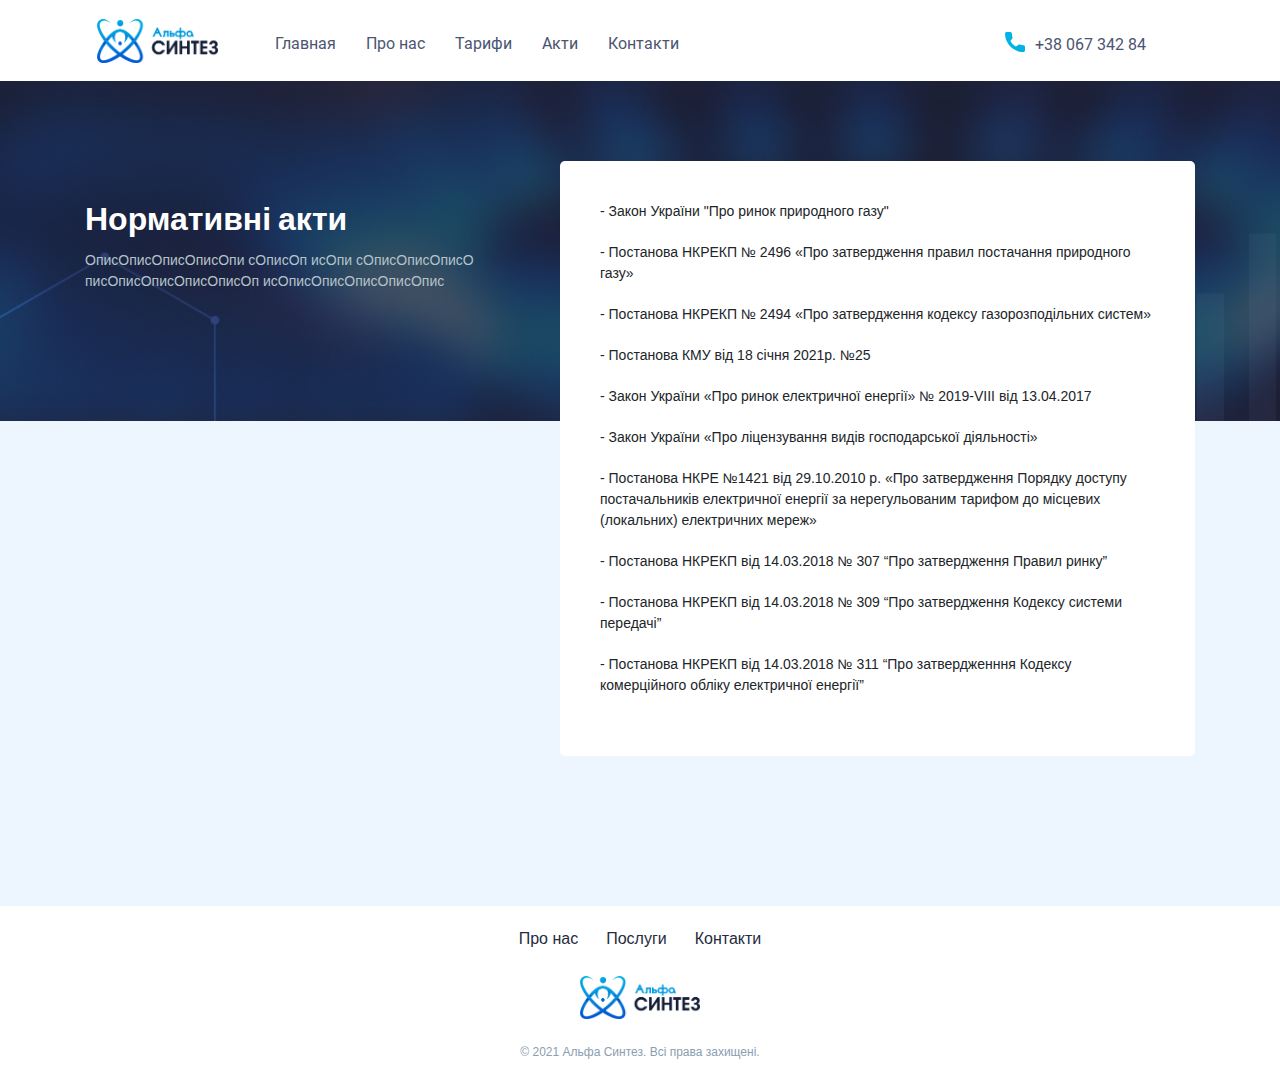
<file: acts.html>
<!doctype html>
<html lang="en">
<head>
    <meta charset="UTF-8">
    <meta name="viewport"
          content="width=device-width, user-scalable=no, initial-scale=1.0, maximum-scale=1.0, minimum-scale=1.0">
    <meta http-equiv="X-UA-Compatible" content="ie=edge">
    <link rel="stylesheet" href="css/bootstrap-reboot.min.css">
    <link rel="stylesheet" href="css/bootstrap-grid.min.css">
    <link rel="stylesheet" href="css/main.css">
    <link rel="stylesheet" href="css/media.css">
    <script src="./js/jquery.js"></script>
    <script src="./js/contact-form.js"></script>
    <link rel="shortcut icon" href="./images/favicon.png" type="image/png">
    <title>Альфа Синтез | Надійний постачальник електроенергії та природного газу</title>
</head>
<body>
<header class="contact-page">
    <div class="container-fluid bottom-line">
        <div class="row">
            <div class="col">
                <div class="nav">
                    <p class="mobile-menu-logo-wrapper-light">
                        <a href="index.html" class="nav-logo">
                            <img src="./images/Logo_dark.png" alt="">
                        </a>
                    </p>
                    <label for="toggle">&#9776;</label>
                    <input type="checkbox" id="toggle"/>
                    <div class="menu">
                        <a href="index.html">Главная</a>
                        <a href="company.html">Про нас</a>
                        <a href="tariffs.html">Тарифи</a>
                        <a href="acts.html">Акти</a>
                        <a href="contacts.html">Контакти</a>
                    </div>
                </div>
            </div>
        </div>
        <div class="container left-right-line">
            <div class="row main-menu align-items-center">
                <div class="col-2">
                    <div class="logo-block">
                        <a href="index.html" class="logo-link">
                            <img src="./images/Logo_dark.png" alt="logo">
                        </a>
                    </div>
                </div>
                <div class="col-6">
                    <nav class="header-nav">
                        <li class="header-nav__item">
                            <a href="index.html" class="header-nav__link">Главная</a>
                        </li>
                        <li class="header-nav__item">
                            <a href="company.html" class="header-nav__link">Про нас</a>
                        </li>
                        <li class="header-nav__item">
                            <a href="tariffs.html" class="header-nav__link">Тарифи</a>
                        </li>
                        <li class="header-nav__item">
                            <a href="acts.html" class="header-nav__link">Акти</a>
                        </li>
                        <li class="header-nav__item">
                            <a href="contacts.html" class="header-nav__link">Контакти</a>
                        </li>
                    </nav>
                </div>
                <div class="col-2 offset-2 offset-md-1 col-md-3 col-lg-2 offset-lg-2">
                    <div class="phone-block">
                        <span class="phone-block__phone-number"><a href="tel:+3806734284">+38 067 342 84</a></span>
                    </div>
                </div>
                <!--                <div class="col-1">-->
                <!--                    <div class="search-block">-->
                <!--                        <svg width="20" height="20" viewBox="0 0 20 20" fill="none" xmlns="http://www.w3.org/2000/svg">-->
                <!--                            <g clip-path="url(#clip0)">-->
                <!--                                <path d="M8.80758 0C3.95121 0 0 3.95121 0 8.80758C0 13.6642 3.95121 17.6152 8.80758 17.6152C13.6642 17.6152 17.6152 13.6642 17.6152 8.80758C17.6152 3.95121 13.6642 0 8.80758 0ZM8.80758 15.9892C4.8477 15.9892 1.62602 12.7675 1.62602 8.80762C1.62602 4.84773 4.8477 1.62602 8.80758 1.62602C12.7675 1.62602 15.9891 4.8477 15.9891 8.80758C15.9891 12.7675 12.7675 15.9892 8.80758 15.9892Z" fill="#00B3E4"/>-->
                <!--                                <path d="M19.7618 18.6122L15.1005 13.951C14.7829 13.6333 14.2685 13.6333 13.9509 13.951C13.6333 14.2683 13.6333 14.7832 13.9509 15.1006L18.6122 19.7618C18.771 19.9206 18.9789 20 19.187 20C19.3949 20 19.603 19.9206 19.7618 19.7618C20.0794 19.4445 20.0794 18.9296 19.7618 18.6122Z" fill="#00B3E4"/>-->
                <!--                            </g>-->
                <!--                            <defs>-->
                <!--                                <clipPath id="clip0">-->
                <!--                                    <rect width="20" height="20" fill="white"/>-->
                <!--                                </clipPath>-->
                <!--                            </defs>-->
                <!--                        </svg>-->

                <!--                    </div>-->
                <!--                </div>-->
                <!--                <div class="col-1">-->
                <!--                    <div class="select-lang">-->
                <!--                        <span class="select-lang__item">EN</span>-->
                <!--                    </div>-->
                <!--                </div>-->
            </div>
        </div>
    </div>
</header>
<main class="acts-page-main">
    <div class="container-fluid acts-page-top-padd">
        <div class="container">
            <div class="row no-gutters">
                <div class="col-6 col-md-4">
                    <h1 class="acts-page-heading">Нормативні акти</h1>
                </div>
            </div>
            <div class="row no-gutters">
                <div class="col-5">
                    <p class="acts-page__description">ОписОписОписОписОпи сОписОп исОпи сОписОписОписО
                        писОписОписОписОписОп исОписОписОписОписОпис</p>
                </div>
            </div>
        </div>
    </div>
    <div class="container-fluid acts-main-padd position-relative">
        <div class="container">
            <div class="row">
                <div class="col-12 col-md-7 offset-md-5">
                    <ul class="acts-list">
                        <li class="acts-list__item">- Закон України "Про ринок природного газу"</li>
                        <li class="acts-list__item">- Постанова НКРЕКП № 2496 «Про затвердження правил постачання природного
                            газу»
                        </li>
                        <li class="acts-list__item">- Постанова НКРЕКП № 2494 «Про затвердження кодексу газорозподільних
                            систем»
                        </li>
                        <li class="acts-list__item">- Постанова КМУ від 18 січня 2021р. №25
                        </li>
                        <li class="acts-list__item">- Закон України «Про ринок електричної енергії» № 2019-VIII від
                            13.04.2017
                        </li>
                        <li class="acts-list__item">- Закон України «Про ліцензування видів господарської діяльності»
                        </li>
                        <li class="acts-list__item">- Постанова НКРЕ №1421 від 29.10.2010 р. «Про затвердження Порядку доступу постачальників електричної енергії за нерегульованим тарифом до місцевих (локальних) електричних мереж»
                        </li>
                        <li class="acts-list__item">- Постанова НКРЕКП від 14.03.2018 № 307 “Про затвердження Правил ринку”</li>
                        <li class="acts-list__item">- Постанова НКРЕКП від 14.03.2018 № 309 “Про затвердження Кодексу системи передачі”
                        </li>
                        <li class="acts-list__item">- Постанова НКРЕКП від 14.03.2018 № 311 “Про затвердженння Кодексу комерційного обліку електричної енергії”</li>
                    </ul>
                </div>
            </div>
        </div>
    </div>
</main>
<footer class="footer">
    <div class="container">
        <div class="row">
            <div class="col-12">
                <nav class="footer-nav">
                    <div class="row justify-content-center text-center">
                        <li class="footer-nav__item">
                            <a href="company.html" class="footer-nav__link">Про нас</a>
                        </li>
                        <li class="footer-nav__item">
                            <a href="#services" class="footer-nav__link">Послуги</a>
                        </li>
                        <li class="footer-nav__item">
                            <a href="contacts.html" class="footer-nav__link">Контакти</a>
                        </li>
                    </div>
                </nav>
            </div>
        </div>
        <div class="row justify-content-center text-center">
            <div class="logo">
                <a href="index.html"><img src="./images/Logo_dark.png" alt="logo"></a>
            </div>
        </div>
        <div class="row justify-content-center text-center">
            <p class="copyright">© 2021 Альфа Синтез. Всі права захищені.</p>
        </div>
    </div>
</footer>
</body>
</html>
</file>
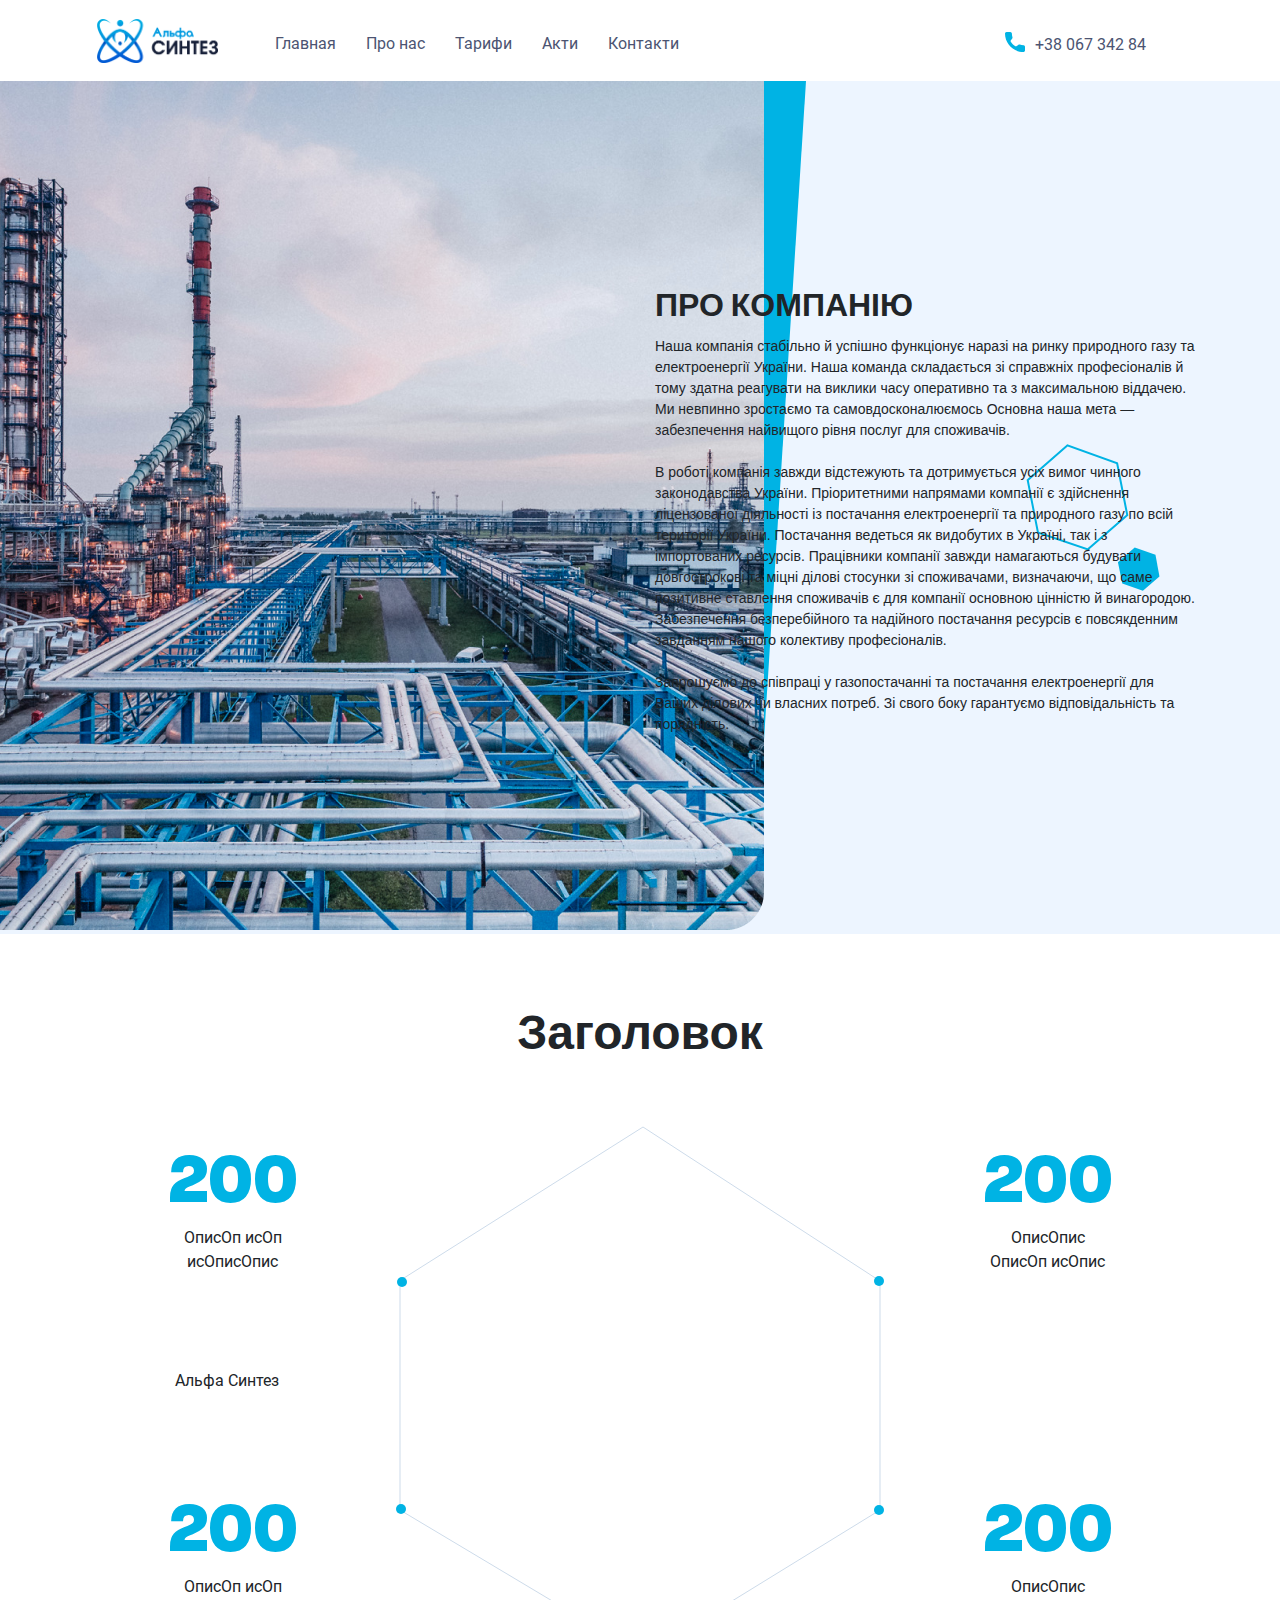
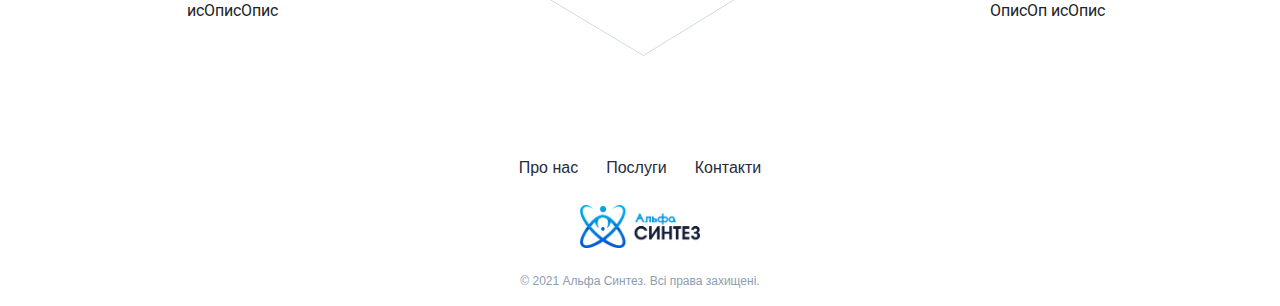
<file: company.html>
<!doctype html>
<html lang="en">
<head>
    <meta charset="UTF-8">
    <meta name="viewport"
          content="width=device-width, user-scalable=no, initial-scale=1.0, maximum-scale=1.0, minimum-scale=1.0">
    <meta http-equiv="X-UA-Compatible" content="ie=edge">
    <link rel="stylesheet" href="css/bootstrap-reboot.min.css">
    <link rel="stylesheet" href="css/bootstrap-grid.min.css">
    <link rel="stylesheet" href="css/main.css">
    <link rel="stylesheet" href="css/media.css">
    <script src="./js/jquery.js"></script>
    <script src="./js/contact-form.js"></script>
    <link rel="shortcut icon" href="./images/favicon.png" type="image/png">
    <title>Альфа Синтез | Надійний постачальник електроенергії та природного газу</title>
</head>
<body>
<header class="contact-page">
    <div class="container-fluid bottom-line">
        <div class="row">
            <div class="col">
                <div class="nav">
                    <p class="mobile-menu-logo-wrapper-light">
                        <a href="index.html" class="nav-logo">
                            <img src="./images/Logo_dark.png" alt="">
                        </a>
                    </p>
                    <label for="toggle">&#9776;</label>
                    <input type="checkbox" id="toggle"/>
                    <div class="menu">
                        <a href="index.html">Главная</a>
                        <a href="company.html">Про нас</a>
                        <a href="tariffs.html">Тарифи</a>
                        <a href="acts.html">Акти</a>
                        <a href="contacts.html">Контакти</a>
                    </div>
                </div>
            </div>
        </div>
        <div class="container left-right-line">
            <div class="row main-menu align-items-center">
                <div class="col-2">
                    <div class="logo-block">
                        <a href="index.html" class="logo-link">
                            <img src="./images/Logo_dark.png" alt="logo">
                        </a>
                    </div>
                </div>
                <div class="col-6">
                    <nav class="header-nav">
                        <li class="header-nav__item">
                            <a href="index.html" class="header-nav__link">Главная</a>
                        </li>
                        <li class="header-nav__item">
                            <a href="company.html" class="header-nav__link">Про нас</a>
                        </li>
                        <li class="header-nav__item">
                            <a href="tariffs.html" class="header-nav__link">Тарифи</a>
                        </li>
                        <li class="header-nav__item">
                            <a href="acts.html" class="header-nav__link">Акти</a>
                        </li>
                        <li class="header-nav__item">
                            <a href="contacts.html" class="header-nav__link">Контакти</a>
                        </li>
                    </nav>
                </div>
                <div class="col-2 offset-2 offset-md-1 col-md-3 col-lg-2 offset-lg-2">
                    <div class="phone-block">
                        <span class="phone-block__phone-number"><a href="tel:+3806734284">+38 067 342 84</a></span>
                    </div>
                </div>
                <!--                <div class="col-1">-->
                <!--                    <div class="search-block">-->
                <!--                        <svg width="20" height="20" viewBox="0 0 20 20" fill="none" xmlns="http://www.w3.org/2000/svg">-->
                <!--                            <g clip-path="url(#clip0)">-->
                <!--                                <path d="M8.80758 0C3.95121 0 0 3.95121 0 8.80758C0 13.6642 3.95121 17.6152 8.80758 17.6152C13.6642 17.6152 17.6152 13.6642 17.6152 8.80758C17.6152 3.95121 13.6642 0 8.80758 0ZM8.80758 15.9892C4.8477 15.9892 1.62602 12.7675 1.62602 8.80762C1.62602 4.84773 4.8477 1.62602 8.80758 1.62602C12.7675 1.62602 15.9891 4.8477 15.9891 8.80758C15.9891 12.7675 12.7675 15.9892 8.80758 15.9892Z" fill="#00B3E4"/>-->
                <!--                                <path d="M19.7618 18.6122L15.1005 13.951C14.7829 13.6333 14.2685 13.6333 13.9509 13.951C13.6333 14.2683 13.6333 14.7832 13.9509 15.1006L18.6122 19.7618C18.771 19.9206 18.9789 20 19.187 20C19.3949 20 19.603 19.9206 19.7618 19.7618C20.0794 19.4445 20.0794 18.9296 19.7618 18.6122Z" fill="#00B3E4"/>-->
                <!--                            </g>-->
                <!--                            <defs>-->
                <!--                                <clipPath id="clip0">-->
                <!--                                    <rect width="20" height="20" fill="white"/>-->
                <!--                                </clipPath>-->
                <!--                            </defs>-->
                <!--                        </svg>-->

                <!--                    </div>-->
                <!--                </div>-->
                <!--                <div class="col-1">-->
                <!--                    <div class="select-lang">-->
                <!--                        <span class="select-lang__item">EN</span>-->
                <!--                    </div>-->
                <!--                </div>-->
            </div>
        </div>
    </div>
</header>
<main class="company-page-main">
    <div class="container-fluid company-page-top-padd">
        <div class="header-bg-image-company">
            <img src="./images/Rectangle%2032.png" alt="bg">
        </div>
        <div class="weird-image-7">
            <svg width="141" height="160" viewBox="0 0 141 160" fill="none" xmlns="http://www.w3.org/2000/svg">
                <path fill-rule="evenodd" clip-rule="evenodd" d="M66.9971 115.528L16.0835 98.3121L5.60137 44.6774L46.2281 9.22552L97.0023 27.4926L107.356 80.472L66.9971 115.528ZM66.5513 113.266L105.172 79.7205L95.2571 28.9902L46.6573 11.5054L7.78549 45.4259L17.8237 96.7893L66.5513 113.266Z" fill="#00B3E4"/>
                <path fill-rule="evenodd" clip-rule="evenodd" d="M96.9402 127.131L101.297 148.623L121.9 155.784L138.436 141.38L134.477 119.724L113.68 112.549L96.9402 127.131Z" fill="#00B3E4"/>
            </svg>
        </div>
        <div class="company-top-bg-image">
            <img src="./images/Rectangle%2032.png" alt="image">
        </div>
        <div class="container">
            <div class="row company-page-top-padd-content">
                <div class="col-12 col-md-12 offset-xl-6 col-xl-6">
                    <h1 class="company-page-heading">ПРО КОМПАНІЮ</h1>
                    <p class="company-page__description">Наша компанія стабільно й успішно функціонує наразі на ринку
                        природного газу та електроенергії України. Наша команда складається зі справжніх професіоналів й
                        тому здатна реагувати на виклики часу оперативно та з максимальною віддачею. Ми невпинно
                        зростаємо та самовдосконалюємось Основна наша мета — забезпечення найвищого рівня послуг для
                        споживачів.
                        <br>
                        <br>
                        В роботі компанія завжди відстежують та дотримується усіх вимог чинного законодавства України.
                        Пріоритетними напрямами компанії є здійснення ліцензованої діяльності із постачання
                        електроенергії та природного газу по всій території України. Постачання ведеться як видобутих в
                        Україні, так і з імпортованих ресурсів. Працівники компанії завжди намагаються будувати
                        довгострокові та міцні ділові стосунки зі споживачами, визначаючи, що саме позитивне ставлення
                        споживачів є для компанії основною цінністю й винагородою. Забезпечення безперебійного та
                        надійного постачання ресурсів є повсякденним завданням нашого колективу професіоналів.
                        <br>
                        <br>
                        Запрошуємо до співпраці у газопостачанні та постачання електроенергії для Ваших ділових чи
                        власних потреб. Зі свого боку гарантуємо відповідальність та порядність.</p>
                </div>
            </div>
        </div>
    </div>
    <div class="container company-main-padd">
        <div class="row justify-content-center text-center">
            <h2 class="company-main-heading">Заголовок</h2>
        </div>
        <div class="row justify-content-between company-mg-top">
            <div class="col-6 col-lg-2">
                <div class="numbers">
                    <span>200</span>
                    <p>ОписОп исОп исОписОпис</p>
                </div>
            </div>
            <div class="col-6 col-lg-2">
                <div class="numbers">
                    <span>200</span>
                    <p>ОписОпис ОписОп исОпис</p>
                </div>
            </div>
        </div>
        <div class="row justify-content-center text-center company-mg-top-second">
            <div class="col-12 col-lg-12">
                <div class="logo">
                    <span class="big-logo-placeholder">Альфа Синтез</span>
                </div>
            </div>
        </div>
        <div class="row justify-content-between">
            <div class="col-6 col-lg-2">
                <div class="numbers">
                    <span>200</span>
                    <p>ОписОп исОп исОписОпис</p>
                </div>
            </div>
            <div class="col-6 col-lg-2">
                <div class="numbers">
                    <span>200</span>
                    <p>ОписОпис ОписОп исОпис</p>
                </div>
            </div>
        </div>
    </div>
</main>
<footer class="footer">
    <div class="container">
        <div class="row">
            <div class="col-12">
                <nav class="footer-nav">
                    <div class="row justify-content-center text-center">
                        <li class="footer-nav__item">
                            <a href="company.html" class="footer-nav__link">Про нас</a>
                        </li>
                        <li class="footer-nav__item">
                            <a href="#services" class="footer-nav__link">Послуги</a>
                        </li>
                        <li class="footer-nav__item">
                            <a href="contacts.html" class="footer-nav__link">Контакти</a>
                        </li>
                    </div>
                </nav>
            </div>
        </div>
        <div class="row justify-content-center text-center">
            <div class="logo">
                <a href="index.html"><img src="./images/Logo_dark.png" alt="logo"></a>
            </div>
        </div>
        <div class="row justify-content-center text-center">
            <p class="copyright">© 2021 Альфа Синтез. Всі права захищені.</p>
        </div>
    </div>
</footer>
</body>
</html>
</file>
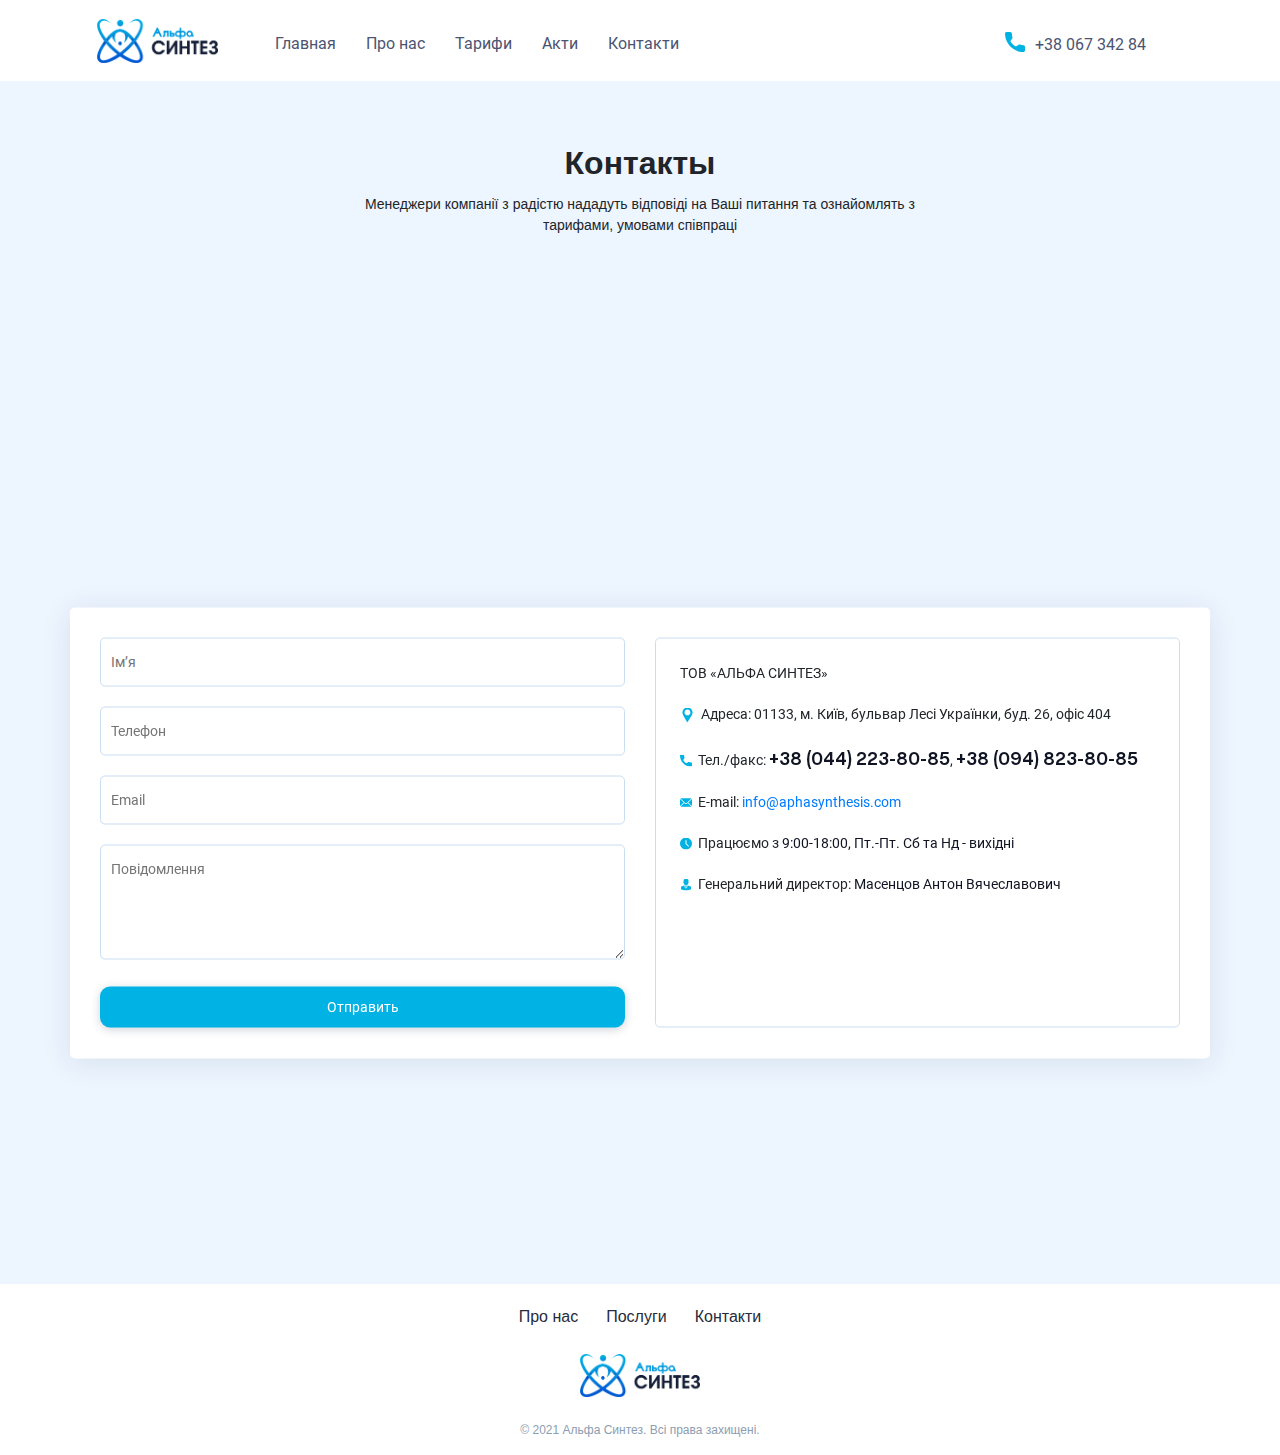
<file: contacts.html>
<!doctype html>
<html lang="en">
<head>
    <meta charset="UTF-8">
    <meta name="viewport"
          content="width=device-width, user-scalable=no, initial-scale=1.0, maximum-scale=1.0, minimum-scale=1.0">
    <meta http-equiv="X-UA-Compatible" content="ie=edge">
    <link rel="stylesheet" href="css/bootstrap-reboot.min.css">
    <link rel="stylesheet" href="css/bootstrap-grid.min.css">
    <link rel="stylesheet" href="css/main.css">
    <link rel="stylesheet" href="css/media.css">
    <script src="./js/jquery.js"></script>
    <script src="./js/contact-form.js"></script>
    <link rel="shortcut icon" href="./images/favicon.png" type="image/png">
    <title>Альфа Синтез | Надійний постачальник електроенергії та природного газу</title>
</head>
<body>
<header class="contact-page">
    <div class="container-fluid bottom-line">
        <div class="row">
            <div class="col">
                <div class="nav">
                    <p class="mobile-menu-logo-wrapper-light">
                        <a href="index.html" class="nav-logo">
                            <img src="./images/Logo_dark.png" alt="">
                        </a>
                    </p>
                    <label for="toggle">&#9776;</label>
                    <input type="checkbox" id="toggle"/>
                    <div class="menu">
                        <a href="index.html">Главная</a>
                        <a href="company.html">Про нас</a>
                        <a href="tariffs.html">Тарифи</a>
                        <a href="acts.html">Акти</a>
                        <a href="contacts.html">Контакти</a>
                    </div>
                </div>
            </div>
        </div>
        <div class="container left-right-line">
            <div class="row main-menu align-items-center">
                <div class="col-2">
                    <div class="logo-block">
                        <a href="index.html" class="logo-link">
                            <img src="./images/Logo_dark.png" alt="logo">
                        </a>
                    </div>
                </div>
                <div class="col-6">
                    <nav class="header-nav">
                        <li class="header-nav__item">
                            <a href="index.html" class="header-nav__link">Главная</a>
                        </li>
                        <li class="header-nav__item">
                            <a href="company.html" class="header-nav__link">Про нас</a>
                        </li>
                        <li class="header-nav__item">
                            <a href="tariffs.html" class="header-nav__link">Тарифи</a>
                        </li>
                        <li class="header-nav__item">
                            <a href="acts.html" class="header-nav__link">Акти</a>
                        </li>
                        <li class="header-nav__item">
                            <a href="contacts.html" class="header-nav__link">Контакти</a>
                        </li>
                    </nav>
                </div>
                <div class="col-2 offset-2 offset-md-1 col-md-3 col-lg-2 offset-lg-2">
                    <div class="phone-block">
                        <span class="phone-block__phone-number"><a href="tel:+3806734284">+38 067 342 84</a></span>
                    </div>
                </div>
                <!--                <div class="col-1">-->
                <!--                    <div class="search-block">-->
                <!--                        <svg width="20" height="20" viewBox="0 0 20 20" fill="none" xmlns="http://www.w3.org/2000/svg">-->
                <!--                            <g clip-path="url(#clip0)">-->
                <!--                                <path d="M8.80758 0C3.95121 0 0 3.95121 0 8.80758C0 13.6642 3.95121 17.6152 8.80758 17.6152C13.6642 17.6152 17.6152 13.6642 17.6152 8.80758C17.6152 3.95121 13.6642 0 8.80758 0ZM8.80758 15.9892C4.8477 15.9892 1.62602 12.7675 1.62602 8.80762C1.62602 4.84773 4.8477 1.62602 8.80758 1.62602C12.7675 1.62602 15.9891 4.8477 15.9891 8.80758C15.9891 12.7675 12.7675 15.9892 8.80758 15.9892Z" fill="#00B3E4"/>-->
                <!--                                <path d="M19.7618 18.6122L15.1005 13.951C14.7829 13.6333 14.2685 13.6333 13.9509 13.951C13.6333 14.2683 13.6333 14.7832 13.9509 15.1006L18.6122 19.7618C18.771 19.9206 18.9789 20 19.187 20C19.3949 20 19.603 19.9206 19.7618 19.7618C20.0794 19.4445 20.0794 18.9296 19.7618 18.6122Z" fill="#00B3E4"/>-->
                <!--                            </g>-->
                <!--                            <defs>-->
                <!--                                <clipPath id="clip0">-->
                <!--                                    <rect width="20" height="20" fill="white"/>-->
                <!--                                </clipPath>-->
                <!--                            </defs>-->
                <!--                        </svg>-->

                <!--                    </div>-->
                <!--                </div>-->
                <!--                <div class="col-1">-->
                <!--                    <div class="select-lang">-->
                <!--                        <span class="select-lang__item">EN</span>-->
                <!--                    </div>-->
                <!--                </div>-->
            </div>
        </div>
    </div>
</header>
<main class="contact-page-main">
    <div class="container contact-page-top-padd">
        <div class="row justify-content-center text-center no-gutters">
            <div class="col">
                <h1 class="contact-page-heading">Контакты</h1>
            </div>
        </div>
        <div class="row justify-content-center text-center no-gutters">
            <div class="col-12 col-md-6">
                <p class="contact-page__description">Менеджери компанії з радістю нададуть відповіді на Ваші питання та
                    ознайомлять з тарифами, умовами співпраці</p>
            </div>
        </div>
    </div>
    <div class="container-fluid">
        <div class="row">
            <div class="col-12">
                <iframe src="https://www.google.com/maps/embed?pb=!1m18!1m12!1m3!1d2541.779450842506!2d30.536197116216364!3d50.42658067947207!2m3!1f0!2f0!3f0!3m2!1i1024!2i768!4f13.1!3m3!1m2!1s0x40d4cf0e033ecbe9%3A0x57a4dffefec77da0!2sLesi%20Ukrainky%20Blvd%2C%2026%2C%20Kyiv%2C%2002000!5e0!3m2!1sen!2sua!4v1613373617179!5m2!1sen!2sua" width="100%" height="517" frameborder="0" style="border:0;" allowfullscreen="" aria-hidden="false" tabindex="0"></iframe>
            </div>
        </div>
    </div>
    <div class="container contact-page-padd">
        <div class="row no-gutters">
            <div class="col-12">
                <div class="contact-form__block contact-page-form">
                    <div class="row">
                        <div class="col-12 col-md-6">
                            <form action="" class="main-contact-form" method="POST">
                                <div class="formset">
                                    <div class="main-contact-item">
                                        <input name="first_name" type="text" placeholder="Ім’я"
                                               class="main-contact-form__text" required id="contact-form_name">
                                    </div>
                                    <div class="main-contact-item">
                                        <input name="telephone" type="tel" placeholder="Телефон"
                                               class="main-contact-form__tel" required id="contact-form_phone">
                                    </div>
                                    <div class="main-contact-item">
                                        <input name="email" type="email" placeholder="Email"
                                               class="main-contact-form__email" id="contact-form_email">
                                    </div>
                                    <textarea name="text_area" cols="30" rows="10" placeholder="Повідомлення"
                                              class="main-contact-form__textarea" id="contact-form_message"></textarea>
                                </div>
                                <button class="main-contact-form__send" type="submit" id="send_message">Отправить
                                </button>
                            </form>
                        </div>
                        <div class="col-12 col-md-6">
                            <ul class="contact-info">
                                <li class="contact-info__item">
                                    ТОВ «АЛЬФА СИНТЕЗ»
                                </li>
                                <li class="contact-info__item"><img src="./images/location-pointer%201.svg"
                                                                    alt="location" class="contact-info__location">Адреса:
                                    01133, м. Київ, бульвар Лесі Українки, буд. 26, офіс 404
                                </li>
                                <li class="contact-info__item"><img src="./images/Group.svg" alt="location"
                                                                    class="contact-info__location">Тел./факс: <a
                                        href="tel:380442238085" class="color-black-fs-18-700">+38 (044)
                                    223-80-85</a>,
                                    <a
                                            href="tel:380948238085" class="color-black-fs-18-700">+38 (094)
                                        823-80-85</a>
                                </li>
                                <li class="contact-info__item"><img src="./images/mail 1.svg" alt="location"
                                                                    class="contact-info__location">E-mail: <a
                                        href="mailto:info@aphasynthesis.com">info@aphasynthesis.com</a>
                                </li>
                                <li class="contact-info__item"><img src="./images/clock%201.svg" alt="location"
                                                                    class="contact-info__location">Працюємо з <span
                                        class="color-black">9:00-18:00, Пт.-Пт. Сб та Нд - вихідні</span></li>
                                <li class="contact-info__item"><img src="./images/businessman%201.svg"
                                                                    alt="location" class="contact-info__location">Генеральний
                                    директор: <span class="color-black">Масенцов
                                        Антон Вячеславович</span>
                                </li>
                            </ul>
                        </div>
                        <div class="col-12 col-md-6" id="form__note"></div>
                        <div class="col-12 col-md-6" id="confirmMsg "></div>
                    </div>
                </div>
            </div>
        </div>
    </div>
</main>
<footer class="footer">
    <div class="container">
        <div class="row">
            <div class="col-12">
                <nav class="footer-nav">
                    <div class="row justify-content-center text-center">
                        <li class="footer-nav__item">
                            <a href="company.html" class="footer-nav__link">Про нас</a>
                        </li>
                        <li class="footer-nav__item">
                            <a href="#services" class="footer-nav__link">Послуги</a>
                        </li>
                        <li class="footer-nav__item">
                            <a href="contacts.html" class="footer-nav__link">Контакти</a>
                        </li>
                    </div>
                </nav>
            </div>
        </div>
        <div class="row justify-content-center text-center">
            <div class="logo">
                <a href="index.html"><img src="./images/Logo_dark.png" alt="logo"></a>
            </div>
        </div>
        <div class="row justify-content-center text-center">
            <p class="copyright">© 2021 Альфа Синтез. Всі права захищені.</p>
        </div>
    </div>
</footer>
</body>
</html>
</file>
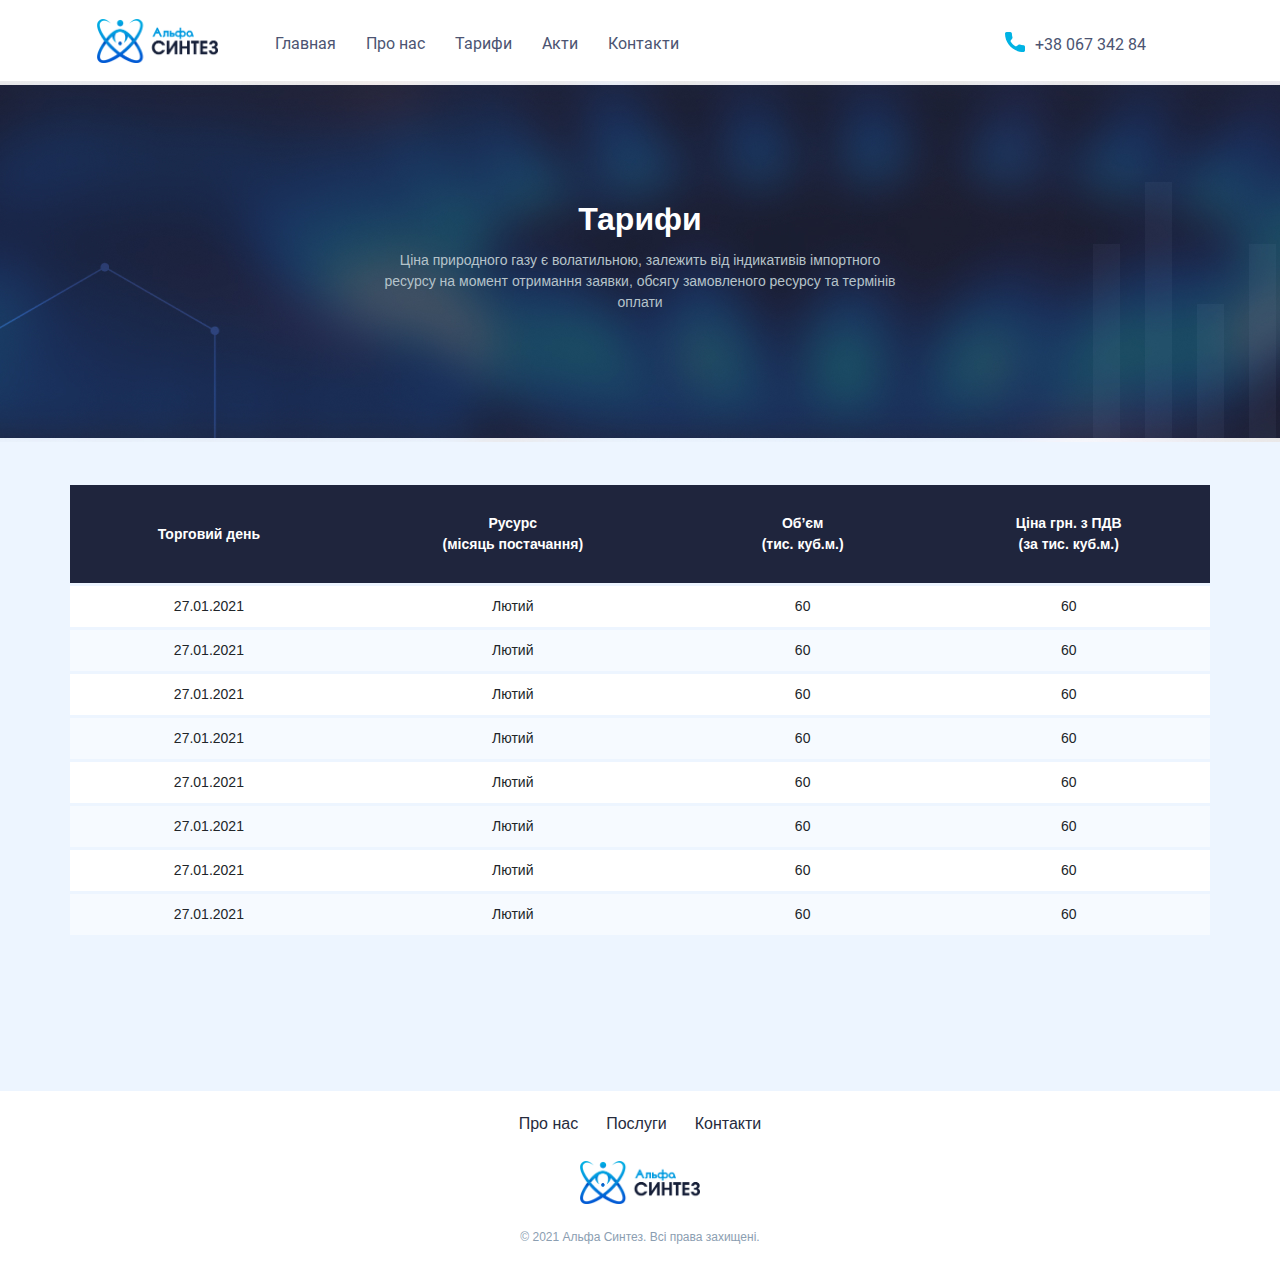
<file: tariffs.html>
<!doctype html>
<html lang="en">
<head>
    <meta charset="UTF-8">
    <meta name="viewport"
          content="width=device-width, user-scalable=no, initial-scale=1.0, maximum-scale=1.0, minimum-scale=1.0">
    <meta http-equiv="X-UA-Compatible" content="ie=edge">
    <link rel="stylesheet" href="css/bootstrap-reboot.min.css">
    <link rel="stylesheet" href="css/bootstrap-grid.min.css">
    <link rel="stylesheet" href="css/main.css">
    <link rel="stylesheet" href="css/media.css">
    <script src="./js/jquery.js"></script>
    <script src="./js/contact-form.js"></script>
    <link rel="shortcut icon" href="./images/favicon.png" type="image/png">
    <title>Альфа Синтез | Надійний постачальник електроенергії та природного газу</title>
</head>
<body>
<header class="contact-page">
    <div class="container-fluid bottom-line">
        <div class="row">
            <div class="col">
                <div class="nav">
                    <p class="mobile-menu-logo-wrapper-light">
                        <a href="index.html" class="nav-logo">
                            <img src="./images/Logo_dark.png" alt="">
                        </a>
                    </p>
                    <label for="toggle">&#9776;</label>
                    <input type="checkbox" id="toggle"/>
                    <div class="menu">
                        <a href="index.html">Главная</a>
                        <a href="company.html">Про нас</a>
                        <a href="tariffs.html">Тарифи</a>
                        <a href="acts.html">Акти</a>
                        <a href="contacts.html">Контакти</a>
                    </div>
                </div>
            </div>
        </div>
        <div class="container left-right-line">
            <div class="row main-menu align-items-center">
                <div class="col-2">
                    <div class="logo-block">
                        <a href="index.html" class="logo-link">
                            <img src="./images/Logo_dark.png" alt="logo">
                        </a>
                    </div>
                </div>
                <div class="col-6">
                    <nav class="header-nav">
                        <li class="header-nav__item">
                            <a href="index.html" class="header-nav__link">Главная</a>
                        </li>
                        <li class="header-nav__item">
                            <a href="company.html" class="header-nav__link">Про нас</a>
                        </li>
                        <li class="header-nav__item">
                            <a href="tariffs.html" class="header-nav__link">Тарифи</a>
                        </li>
                        <li class="header-nav__item">
                            <a href="acts.html" class="header-nav__link">Акти</a>
                        </li>
                        <li class="header-nav__item">
                            <a href="contacts.html" class="header-nav__link">Контакти</a>
                        </li>
                    </nav>
                </div>
                <div class="col-2 offset-2 offset-md-1 col-md-3 col-lg-2 offset-lg-2">
                    <div class="phone-block">
                        <span class="phone-block__phone-number"><a href="tel:+3806734284">+38 067 342 84</a></span>
                    </div>
                </div>
                <!--                <div class="col-1">-->
                <!--                    <div class="search-block">-->
                <!--                        <svg width="20" height="20" viewBox="0 0 20 20" fill="none" xmlns="http://www.w3.org/2000/svg">-->
                <!--                            <g clip-path="url(#clip0)">-->
                <!--                                <path d="M8.80758 0C3.95121 0 0 3.95121 0 8.80758C0 13.6642 3.95121 17.6152 8.80758 17.6152C13.6642 17.6152 17.6152 13.6642 17.6152 8.80758C17.6152 3.95121 13.6642 0 8.80758 0ZM8.80758 15.9892C4.8477 15.9892 1.62602 12.7675 1.62602 8.80762C1.62602 4.84773 4.8477 1.62602 8.80758 1.62602C12.7675 1.62602 15.9891 4.8477 15.9891 8.80758C15.9891 12.7675 12.7675 15.9892 8.80758 15.9892Z" fill="#00B3E4"/>-->
                <!--                                <path d="M19.7618 18.6122L15.1005 13.951C14.7829 13.6333 14.2685 13.6333 13.9509 13.951C13.6333 14.2683 13.6333 14.7832 13.9509 15.1006L18.6122 19.7618C18.771 19.9206 18.9789 20 19.187 20C19.3949 20 19.603 19.9206 19.7618 19.7618C20.0794 19.4445 20.0794 18.9296 19.7618 18.6122Z" fill="#00B3E4"/>-->
                <!--                            </g>-->
                <!--                            <defs>-->
                <!--                                <clipPath id="clip0">-->
                <!--                                    <rect width="20" height="20" fill="white"/>-->
                <!--                                </clipPath>-->
                <!--                            </defs>-->
                <!--                        </svg>-->

                <!--                    </div>-->
                <!--                </div>-->
                <!--                <div class="col-1">-->
                <!--                    <div class="select-lang">-->
                <!--                        <span class="select-lang__item">EN</span>-->
                <!--                    </div>-->
                <!--                </div>-->
            </div>
        </div>
    </div>
</header>
<main class="tariffs-page-main">
    <div class="container-fluid tariffs-page-top-padd">
        <div class="row justify-content-center text-center no-gutters">
            <div class="col">
                <h1 class="tariffs-page-heading">Тарифи</h1>
            </div>
        </div>
        <div class="row justify-content-center text-center no-gutters">
            <div class="col-12 col-md-6">
                <p class="tariffs-page__description">Ціна природного газу є волатильною, залежить від індикативів
                    імпортного ресурсу на момент отримання заявки, обсягу замовленого ресурсу та термінів оплати</p>
            </div>
        </div>
    </div>
    <div class="container-fluid tariffs-table-bg">
        <div class="container tariffs-table-padd">
            <div class="row justify-content-center">
                <div class="col-12">
                    <table class="tariffs-table">
                        <thead class="tariffs-thead">
                        <tr class="tariffs-thead-row">
                            <th class="tariffs-thead-col">Торговий день</th>
                            <th class="tariffs-thead-col">Русурс<br>
                                (місяць постачання)
                            </th>
                            <th class="tariffs-thead-col">Об’єм<br>
                                (тис. куб.м.)
                            </th>
                            <th class="tariffs-thead-col">Ціна грн. з ПДВ<br>
                                (за тис. куб.м.)
                            </th>
                        </tr>
                        </thead>
                        <tbody class="tariffs-tbody">
                        <tr class="tariffs-body-row">
                            <td class="tariffs-body-col">27.01.2021</td>
                            <td class="tariffs-body-col">Лютий</td>
                            <td class="tariffs-body-col">60</td>
                            <td class="tariffs-body-col">60</td>
                        </tr>
                        <tr class="tariffs-body-row">
                            <td class="tariffs-body-col">27.01.2021</td>
                            <td class="tariffs-body-col">Лютий</td>
                            <td class="tariffs-body-col">60</td>
                            <td class="tariffs-body-col">60</td>
                        </tr>
                        <tr class="tariffs-body-row">
                            <td class="tariffs-body-col">27.01.2021</td>
                            <td class="tariffs-body-col">Лютий</td>
                            <td class="tariffs-body-col">60</td>
                            <td class="tariffs-body-col">60</td>
                        </tr>
                        <tr class="tariffs-body-row">
                            <td class="tariffs-body-col">27.01.2021</td>
                            <td class="tariffs-body-col">Лютий</td>
                            <td class="tariffs-body-col">60</td>
                            <td class="tariffs-body-col">60</td>
                        </tr>
                        <tr class="tariffs-body-row">
                            <td class="tariffs-body-col">27.01.2021</td>
                            <td class="tariffs-body-col">Лютий</td>
                            <td class="tariffs-body-col">60</td>
                            <td class="tariffs-body-col">60</td>
                        </tr>
                        <tr class="tariffs-body-row">
                            <td class="tariffs-body-col">27.01.2021</td>
                            <td class="tariffs-body-col">Лютий</td>
                            <td class="tariffs-body-col">60</td>
                            <td class="tariffs-body-col">60</td>
                        </tr>
                        <tr class="tariffs-body-row">
                            <td class="tariffs-body-col">27.01.2021</td>
                            <td class="tariffs-body-col">Лютий</td>
                            <td class="tariffs-body-col">60</td>
                            <td class="tariffs-body-col">60</td>
                        </tr>
                        <tr class="tariffs-body-row">
                            <td class="tariffs-body-col">27.01.2021</td>
                            <td class="tariffs-body-col">Лютий</td>
                            <td class="tariffs-body-col">60</td>
                            <td class="tariffs-body-col">60</td>
                        </tr>
                        </tbody>
                    </table>
                </div>
            </div>
        </div>
    </div>
</main>
<footer class="footer">
    <div class="container">
        <div class="row">
            <div class="col-12">
                <nav class="footer-nav">
                    <div class="row justify-content-center text-center">
                        <li class="footer-nav__item">
                            <a href="company.html" class="footer-nav__link">Про нас</a>
                        </li>
                        <li class="footer-nav__item">
                            <a href="#services" class="footer-nav__link">Послуги</a>
                        </li>
                        <li class="footer-nav__item">
                            <a href="contacts.html" class="footer-nav__link">Контакти</a>
                        </li>
                    </div>
                </nav>
            </div>
        </div>
        <div class="row justify-content-center text-center">
            <div class="logo">
                <a href="index.html"><img src="./images/Logo_dark.png" alt="logo"></a>
            </div>
        </div>
        <div class="row justify-content-center text-center">
            <p class="copyright">© 2021 Альфа Синтез. Всі права захищені.</p>
        </div>
    </div>
</footer>
</body>
</html>
</file>
<file: css/main.css>
@font-face {
    font-family: 'helvetica';
    src: url('../fonts/helvetica/HelveticaNowDisplay-Regular.woff2') format('woff2'),
    url('../fonts/helvetica/HelveticaNowDisplay-Regular.woff') format('woff');
    font-weight: 400;
}
@font-face {
    font-family: 'helvetica';
    src: url('../fonts/helvetica/HelveticaNowDisplay-Black.woff2') format('woff2'),
    url('../fonts/helvetica/HelveticaNowDisplay-Black.woff') format('woff');
    font-weight: 900;
}

@font-face {
    font-family: 'helvetica';
    src: url('../fonts/helvetica/HelveticaNowDisplay-Bold.woff2') format('woff2'),
    url('../fonts/helvetica/HelveticaNowDisplay-Bold.woff') format('woff');
    font-weight: 700;
}

@font-face {
    font-family: 'helvetica';
    src: url('../fonts/roboto/Roboto-Regular.woff') format('woff');
    font-weight: 400;
}

html {
    font-size: 10px;
    line-height: 21px;
}

body {
    font-family: helvetica, sans-serif;
}

ul {
    list-style-type: none;
}

h1 {
    font-weight: 700;
}

h2 {
    font-size: 48px;
    line-height: 2.188rem;
    font-weight: 700;
}

h3 {
    font-size: 1.5rem;
    line-height: 2.188rem;
    font-weight: 700;
}

.position-relative {
    position: relative;
}

.contact-page .nav {
    color: #000;
}

.logo-block {
    width: 121px;
    margin-left: 12px;
}

.logo-block img {
    max-width: 100%;
}

.contact-page .logo-block {
    color: #000;
}

.weird-image {
    position: absolute;
    top: 17%;
    left: 8%;
    width: 60px;
}

.weird-image svg {
    width: 100px;
}

.weird-image2 {
    position: absolute;
    top: 0;
    right: 10%;
    transform: translateY(-50%);
    display: none;
}

.weird-image3 {
    position: absolute;
    left: 200px;
    top: 4px;
    transform: translateY(-50%);
    display: none;
}

.bottom-line {
    border-bottom: 1px solid #324152;
}

.left-right-line {
    border-left: 1px solid #324152;
    border-right: 1px solid #324152;
}

.color-light-blue {
    color: #00B3E4;
}

.color-black {
    color: #101423;
}

.text-center {
    text-align: center;
}

.color-black-fs-18-700 {
    color: #101423;
    font-size: 16px;
    font-weight: 700;
    transition: .3s;
}

.color-black-fs-18-700:hover {
    color: #00B3E4;
    text-decoration: none;
}

.advantages__description,
.header-descripntion,
.services-item__text,
.contact-form__description,
.about-documents__description,
.contact-page__description,
.acts-page__description,
.company-page__description,
.about-documents__link,
.footer-nav,
.footer,
.tariffs-page__description,
.tariffs-table,
.acts-list {
    font-family: Roboto, sans-serif;
    font-weight: 400;
    font-size: 14px;
}

.advantage-list__item-text {
    font-size: 14px;
}

.main-contact-item input,
textarea,
.main-contact-form__send {
    font-size: 16px;
}

.contact-info {
    font-size: 14px;
}

.header {
    background-image: url("../images/header-bg.jpg");
    background-size: cover;
    background-position: 723.5px 184px;
    height: 100vh;
}

.header > .container {
    height: 100%;
    display: flex;
}

.header > .container > .row {
    margin-top: -100px;
}

.header-nav {
    display: flex;

}

.header-nav__item {
    list-style-type: none;
    margin-right: 1.875rem;
    padding: 1.938rem 0 1.563rem;
}

.header-nav__item:last-child {
    margin-right: 0;
}

.header-nav__link {
    color: #B5C3CA;
    font-size: 1rem;
    transition: .3s;
}

.wrapper100height {
    height: 100%;
}

.logo-block {
    color: #ffffff;
}

.header-nav__link:hover {
    color: #00B3E4;
    text-decoration: none;
}

.phone-block {
    color: #FFFFFF;
    padding: 0.938rem 0;
    position: relative;
    margin-top: 8px;
}

.phone-block:before {
    content: "";
    display: block;
    position: absolute;
    background: url("../images/call 1.svg");
    width: 20px;
    height: 20px;
    left: 0;
    top: 0;
    background-size: contain;
    transform: translate(-150%, 70%);
}

.phone-block__phone-number {
    font-size: 1rem;
}

.phone-block__phone-number a {
    color: #fff;
}

.header-heading {
    color: #ffffff;
}

.phone-block__callback {
    color: #B5C3CA;
    text-decoration: underline;
}

.header-descripntion {
    color: #B5C3CA;
}

.search-block {
    padding: 0.625rem;
    text-align: center;
}

.select-lang {
    padding: 0.625rem;
    text-align: center;
    color: #ffffff;
    position: relative;
}

.select-lang:after {
    content: "";
    display: block;
    position: absolute;
    left: 80%;
    top: 55%;
    border-left: 3px solid transparent;
    border-right: 3px solid transparent;
    border-top: 3px solid white;
    transform: translate(-50%, -50%);
}

.advantages {
    background-image: url("../images/sec-bg2.jpg");
    background-size: cover;
    background-repeat: no-repeat;
    background-position: center center;
    padding: 7.688rem 0;
}

.advantages-heading {
    text-align: center;
    margin-bottom: 1.688rem;
}

.advantages__description {
    text-align: center;
}

.advantage-list__item {
    text-align: center;
    box-shadow: 0 15px 30px rgba(21, 53, 83, 0.2);
    border-radius: 5px;
    position: relative;
    margin-top: 1.875rem;
    padding: 3.375rem 1.625rem 3.625rem;
    background: #fff;
    margin-bottom: 25px;
    width: 100%;
}

.advantage-list__item:before {
    content: "";
    display: block;
    position: absolute;
    top: 0;
    left: 50%;
    transform: translateX(-50%);
    background-image: url("../images/bg-for-item.svg");
    width: 195px;
    height: 135px;
    z-index: -1;
}

.advantage-list__item:after {
    content: "";
    display: block;
    position: absolute;
    top: 100%;
    left: 0;
    width: 100%;
    height: 0;
    border-left: 150px solid transparent;
    border-right: 150px solid transparent;
    border-top: 22px solid white;
    display: none;
}

.advantage-list__item-heading {
    margin-top: 2.625rem;
}

.advantage-list__item-text {
    margin-top: 1.125rem;
}

.services {
    padding: 7.5rem 0;
}

.services-item__inner-image {
    width: 100%;
}


.services__heading {
    margin-bottom: 3.313rem;
    text-align: center;
    line-height: 4rem;
}

.services-item__heading {
    margin-top: 1rem;
}

.contact-form {
    padding: 7.5rem 0;
}

.contact-form__heading {
    margin-bottom: 1.688rem;
    text-align: center;
}

.contact-form__description {
    text-align: center;
    margin-bottom: 3.375rem;
}

.contact-form__block {
    background: #fff;
    box-shadow: 0 4px 30px 0 rgba(21,53,83,0.1);
    border-radius: 5px;
    padding: 1.875rem;
}


.contact-form {
    background-image: url("../images/Group 51.png");
    background-repeat: no-repeat;
    background-size: cover;
    background-position: center center;
}

.main-contact-form__text,
.main-contact-form__email,
.main-contact-form__tel {
    width: 100%;
    padding: 13px 10px;
    font-size: 0.875rem;
    border-radius: 5px;
    border: 1px solid #C9DDF0;
    color: #101A2C;
    margin-bottom: 1.25rem;
    outline-color: #9DBEDD;
}


.main-contact-form__textarea {
    width: 100%;
    height: 115px;
    padding: 0.813rem 0.625rem;
    border-radius: 5px;
    border: 1px solid #C9DDF0;
    color: #101A2C;
    outline-color: #9DBEDD;
}

.main-contact-form__send {
    background: #00B3E4;
    border-radius: 10px;
    width: 100%;
    text-align: center;
    box-shadow: 0 2px 10px 0 rgba(13, 33, 69, 0.2);
    color: #fff;
    padding: 0.625rem 0;
    margin-top: 1.25rem;
    transition: .3s;
    border: none;
}

.main-contact-form__send:focus {
    outline: none;
}

.main-contact-form__send:hover {
    background: #1CCBFC;
    cursor: pointer;
}

.contact-info {
    border: 1px solid #C9DDF0;
    border-radius: 5px;
    padding: 1.5rem 1.5rem 1rem 1.5rem;
    margin-top: 1.875rem;
}

.contact-page-padd {
    padding: 30px 0;
}

.contact-info__item {
    padding-bottom: 1.25rem;
}

.contact-info__item:last-child {
    padding-bottom: 0;
}

.contact-info img {
    margin-right: 0.375rem;
}

.about-documents {
    background-image: url("../images/Group 62.jpg");
    background-size: cover;
    background-position: center center;
    padding: 8.563rem 0;
}


.about-documents__heading {
    font-size: 3rem;
    line-height: 4.375rem;
    font-weight: 700;
    color: #ffffff;
    text-align: center;
}

.about-documents__description {
    color: #B5C3CA;
    text-align: center;
    margin-bottom: 3.938rem;
}

.about-documents__link {
    padding: 0.625rem 4.625rem;
    background: #00B3E4;
    color: #ffffff;
    border-radius: 5px;
    transition: .3s;
}

.about-documents__link:hover {
    background: #1CCBFC;
    text-decoration: none;
    color: #ffffff;
}

.footer-nav__item {
    list-style-type: none;
    margin-right: 1.75rem;
    font-size: 1rem;
    line-height: 1.438rem;
    padding: 1.313rem 0;
}

.footer-nav__item:last-child {
    margin-right: 0;
}

.footer-nav__link {
    color: #262B3D;
}

.nav {
    border-bottom: 1px solid #EAEAEB;
    text-align: right;
    height: 70px;
    line-height: 70px;
    display: flex;
    justify-content: space-between;
    color: white;
}

.nav p {
    font-size: 13px;
    padding-left: 5px;
}

.menu {
    margin: 0 30px 0 0;
}
.menu a {
    clear: right;
    text-decoration: none;
    color: gray;
    margin: 0 10px;
    line-height: 70px;
    font-size: 14px;
    background: white;
}

label {
    margin: 0 10px 0 0;
    font-size: 26px;
    line-height: 70px;
    display: none;
    width: 26px;
    float: right;
    color: white;
}

#toggle {
    display: none;
}

.contact-page .nav {
    border-bottom: 1px solid black;
    text-align: right;
    height: 70px;
    line-height: 70px;
    position: relative;
}

.contact-page .menu {
    margin: 0 30px 0 0;
    z-index: 1;
    position: absolute;
    top: 100%;
}
.contact-page .menu a {
    clear: right;
    text-decoration: none;
    color: #4C5472;
    margin: 0 10px;
    line-height: 70px;
    font-size: 14px;
    background: #EDF5FF;
}

.contact-page label {
    margin: 0 10px 0 0;
    font-size: 26px;
    line-height: 70px;
    display: none;
    width: 26px;
    float: right;
    color: black;
}

.contact-page #toggle {
    display: none;
}

.header .menu {
    margin: 0 30px 0 0;
    z-index: 1;
    position: absolute;
    top: 100%;
    left: 0;
}
.header .menu a {
    clear: right;
    text-decoration: none;
    color: #4C5472;
    line-height: 70px;
    font-size: 14px;
    background: #EDF5FF;
}



@media only screen and (max-width: 767px) {
    label {
        display: block;
        cursor: pointer;
    }
    .menu {
        text-align: center;
        width: 100%;
        display: none;
    }
    .menu a {
        display: block;
        border-bottom: 1px solid #EAEAEB;
        margin: 0;

    }
    #toggle:checked + .menu {
        display: block;
    }

    .main-menu {
        display: none;
    }

    .contact-page label {
        display: block;
        cursor: pointer;
    }
    .contact-page .menu {
        text-align: center;
        width: 100%;
        display: none;
    }
    .contact-page .menu a {
        display: block;
        border-bottom: 1px solid #4C5472;
        margin: 0;

    }
    .contact-page #toggle:checked + .menu {
        display: block;
    }

    .contact-page .main-menu {
        display: none;
    }
}



/* contacts page*/

.contact-page {
    background-image: none;
}


.contact-page .header-nav__link {
    color: #4C5472;
}

.contact-page .header-nav__link:hover {
    color: #00B3E4;
}

.contact-page .phone-block__phone-number a {
    color: #4C5472;
}

.contact-page .bottom-line {
    border: none;
}

.contact-page .left-right-line {
    border: none;
}

.contact-page-main {
    background: #EDF5FF;
}


.contact-page-top-padd {
    padding: 3.563rem 0;
}

.company-page__description {
    margin-bottom: 0;
}


/* tariffs */

.tariffs-page-top-padd {
    background: url("../images/Group 101.jpg") center center;
    padding: 7.063rem;
}

.tariffs-page-top-padd .tariffs-page-heading {
    color: #ffffff;
}


.tariffs-page-top-padd .tariffs-page__description {
    color: #B5C3CA;
}


.tariffs-thead-row {
    background: #1F253D;
    color: #ffffff;
    font-weight: 700;
    text-align: center;
}

.tariffs-thead-col {
    padding: 0 1rem;
}

.tariffs-body-row {
    text-align: center;
    border-radius: 5px;
}

.tariffs-body-col {
    padding: 0.625rem 0;
}

.tariffs-body-row {
    background: #fff;
}

.tariffs-body-row:nth-child(even) {
    background: #F6FAFF;
}

.tariffs-table {
    border-collapse:separate;
    border-spacing: 0 0.2rem;
    width: 100%;
}

.tariffs-table-padd {
    padding: 2.5rem 0 9.563rem 0;
}

.tariffs-table-bg {
    background: #EDF5FF;
}


/* acts */

.acts-page-top-padd {
    background: url("../images/Group 101.jpg") center center;
    color: #ffffff;
    padding: 7.063rem 0;
}

.acts-main-padd {
    background: #EDF5FF;
    padding-bottom: 2.5rem;
}


.acts-page__description {
    color: #B5C3CA;
}


.acts-list {
    padding: 2.5rem;
    background: #fff;
    border-radius: 5px;
}


.acts-list__item {
    margin-bottom: 1.25rem;
    font-family: Roboto, sans-serif;
}


/* company */

.company-page-top-padd {
    padding: 0;
    background: #EDF5FF;
    position: relative;
    margin-top: 0;
}

.company-page-top-padd-content {
    padding-top: 2rem;
    padding-bottom: 2rem;
}

.header-bg-image-company > img {
    width: 100%;
}


.company-top-bg-image {
    position: absolute;
    left: 0;
    top: 0;
    height: 100%;
    display: none;
}

.company-top-bg-image:after {
    content: "";
    display: block;
    width: 42px;
    height: 100%;
    left: 100%;
    top: 0;
    background: url("../images/1.svg") no-repeat;
    position: absolute;
}

.weird-image-7 {
    position: absolute;
    right: 7.375rem;
    top: 354px;
    display: none;
}

.company-main-padd {
    background: url("../images/Group 106.svg") no-repeat center center;
    padding: 5rem 4rem 8rem;
    background-size: contain;
    background-position: 0 120px;
}

.company-main-heading {
    font-size: 3rem;
}


.numbers {
    text-align: center;
}

.numbers span {
    color: #00B3E4;
    font-weight: 900;
    font-size: 64px;
}

.company-mg-top {
    margin-top: 12.6rem;
}

.company-mg-top-second {
    margin-top: 5.625rem;
    margin-bottom: 3.863rem;
    display: none;
}

.footer.company-page {
    border-top: 1px solid #CDDBEA;
}


.logo {
    padding: 0.3rem 0 1.5rem;
    width: 121px;
}

.logo-block {
    max-width: 121px;
}

.logo img {
    max-width: 100%;
}

.copyright {
    color: #8B9EB1;
    font-size: 0.75rem;
}

#form__note {
    transform: translateY(1rem);
    font-size: 14px;
}

#confirmMsg {
    margin-top: 1rem;
    font-size: 14px;
}

.contact-page .logo-link {
    color: #4C5472;
}

.logo-link {
    color: white;
    transition: .3s;
}

.logo-link:hover {
    text-decoration: none;
    color: #B5C3CA;
}

.contact-page .nav-logo {
    color: #000000;
}

.nav-logo {
    color: white;
}

.footer .logo a {
    color: #212529;
    transition: .3s;
}


.footer .logo a:hover {
    text-decoration: none;
    color: #262B3D;
}

.mobile-menu-logo-wrapper,
.mobile-menu-logo-wrapper-light {
    max-width: 121px;
}

.mobile-menu-logo-wrapper img,
.mobile-menu-logo-wrapper-light img {
    max-width: 100%;
}
</file>
<file: css/media.css>
@media (min-width: 576px) {
    html {
        font-size: 10px;
        line-height: 21px;
    }

    .services-item__image {

    }

    .advantage-list__item:after {
        border-left: 270px solid transparent;
        border-right: 270px solid transparent;
        border-top: 40px solid white;
    }

    .company-main-padd {
        background-position: center 17rem;
        background-size: auto;
        padding: 5rem 6rem 24rem;
    }

    .company-mg-top {
        margin-top: 20.6rem;
    }

    .tariffs-thead-col {
        padding: 1.75rem 3.125rem;
    }

    .weird-image svg {
        width: auto;
    }

    .header {
        background-position: 766px 106px;
    }

    .company-mg-top-second {
        margin-top: 4.625rem;
        margin-bottom: 3.863rem;
    }

}

@media (min-width: 768px) {
    html {
        font-size: 12px;
        line-height: 21px;
    }

    .contact-info {
        margin-top: 0;
        height: 100%;
    }

    .nav {
        display: none;
    }

    .weird-image {
        display: block;
    }

    .weird-image2 {
        display: block;
    }

    .weird-image3 {
        display: block;
    }

    .advantage-list__item {
        margin-bottom: 0;
    }

    .advantage-list__item:after {
        display: block;
        border-left: 105px solid transparent;
        border-right: 105px solid transparent;
        border-top: 25px solid white;
    }

    .services-item__image {
        width: 100%;
        position: relative;
        min-height: 167px;
    }

    .services-item__image_left {
        background: url("../images/Rectangle 21.svg") no-repeat;
    }

    .services-item__image_right {
        background: url("../images/Rectangle 8.svg") no-repeat;
    }

    .services-item__inner-image {
        position: absolute;
        bottom: 0;
    }

    .services-item__image_left img {
        right: 0;
    }

    .services-item__image_right {
        left: 0;
    }

    .contact-page-form {
        transform: translateY(-50%);
    }

    .acts-list {
        margin-top: -260px;
    }

    .acts-main-padd {
        padding-bottom: 8.375rem;
    }

    .contact-page-padd {
        padding: 0;
    }

    .weird-image {
        top: 23%;
    }

    .header {
        background-position: center center;
    }

}

@media (min-width: 992px) {
    html {
        font-size: 16px;
        line-height: 21px;
    }

    .advantage-list__item:after {
        display: block;
        border-left: 145px solid transparent;
        border-right: 145px solid transparent;
        border-top: 25px solid white;
    }

    .services-item__image {
        width: 100%;
        position: relative;
        min-height: 227px;
    }


    .company-mg-top-second {
        display: block;
    }

    .company-mg-top {
        margin-top: 4.6rem;
    }


    .company-main-padd {
        background-position: center 12rem;
        background-size: auto;
        padding: 5rem 6rem 6rem;
    }

    .main-contact-item input,
    textarea,
    .main-contact-form__send {
        font-size: 14px;
    }

    .contact-info {
        font-size: 0.875rem;
    }

    .color-black-fs-18-700 {
        font-size: 1.125rem;
    }
}

@media (min-width: 1200px) {
    html {
        font-size: 16px;
        line-height: 21px;
    }

    .advantage-list__item:after {
        display: block;
        border-left: 175px solid transparent;
        border-right: 175px solid transparent;
        border-top: 25px solid white;
    }

    .services-item__image {
        width: 100%;
        position: relative;
        min-height: 274px;
    }

    .company-top-bg-image {
        display: block;
    }

    .weird-image-7 {
        display: block;
    }

    .company-page-top-padd {
        padding: 10.425rem 0;
    }

    .company-page-heading {
        margin-top: 0;
    }

    .header-bg-image-company > img{
        display: none;
    }

}
</file>
